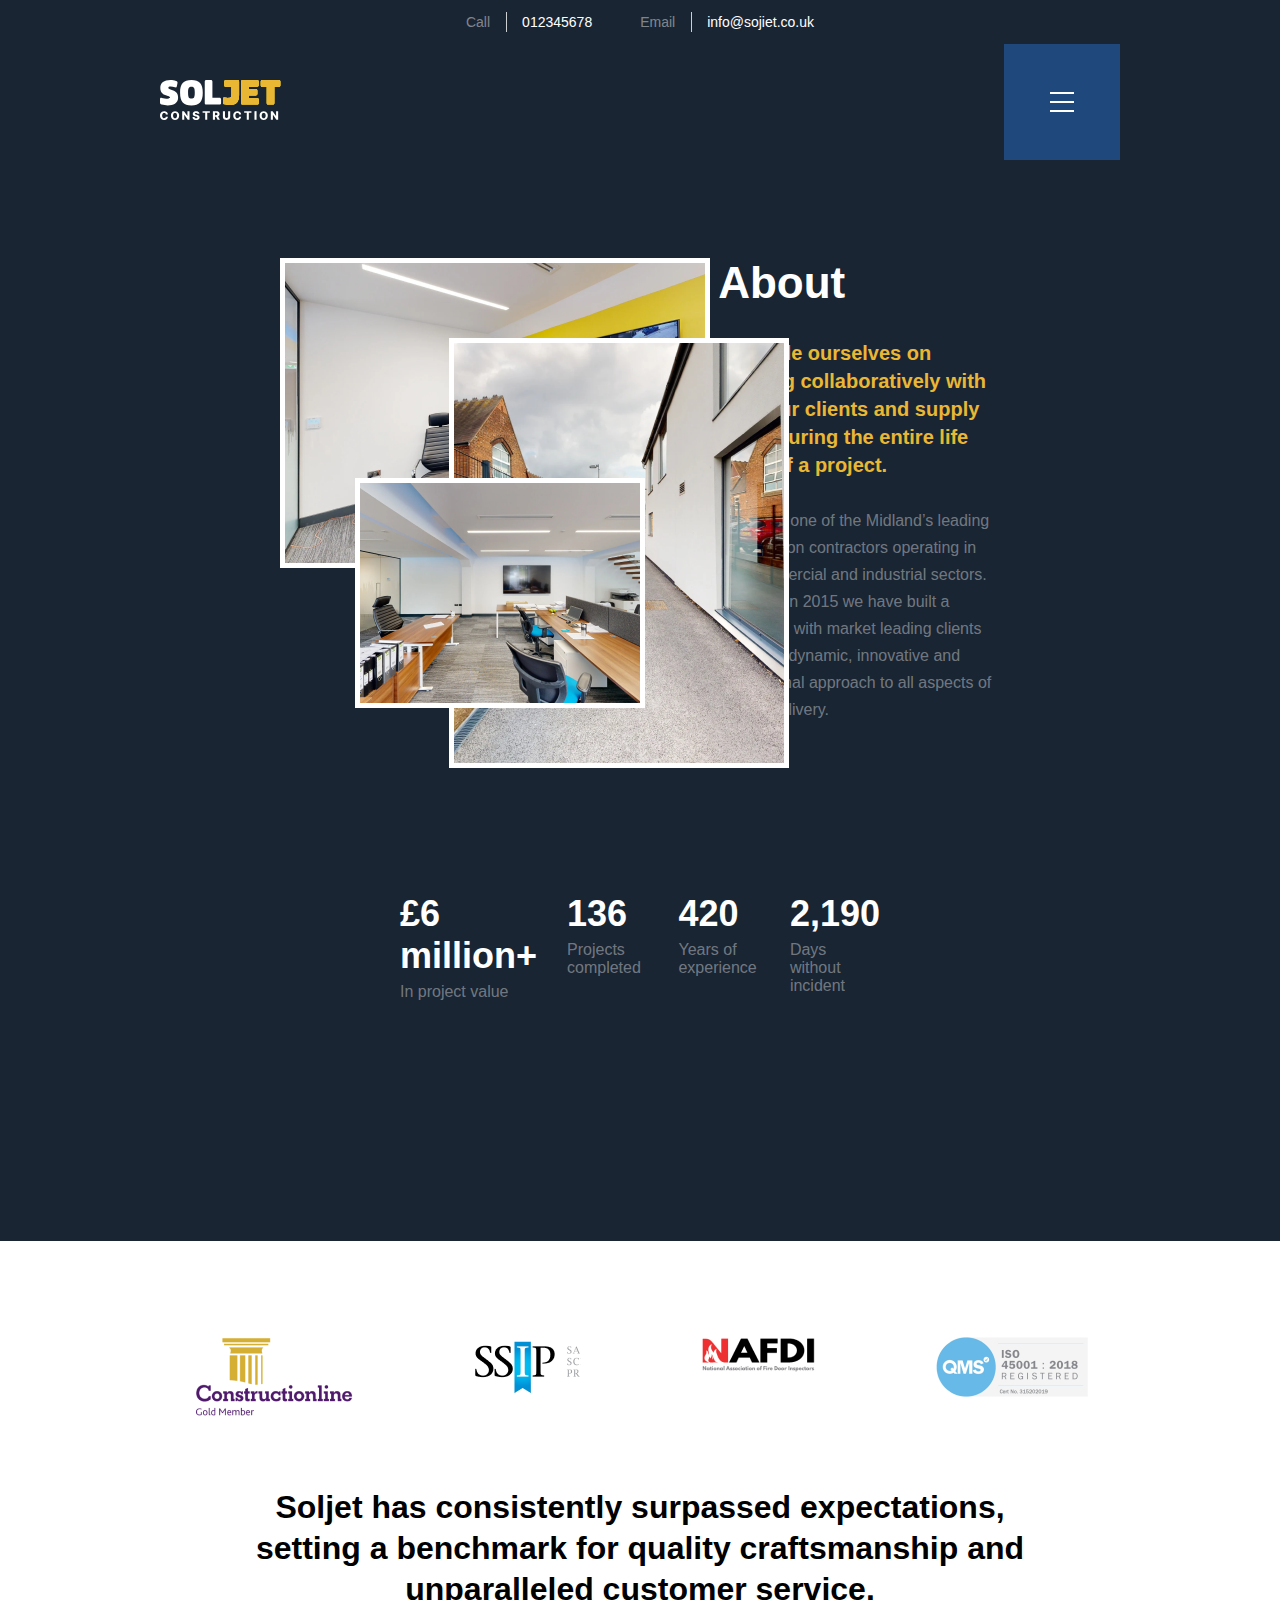
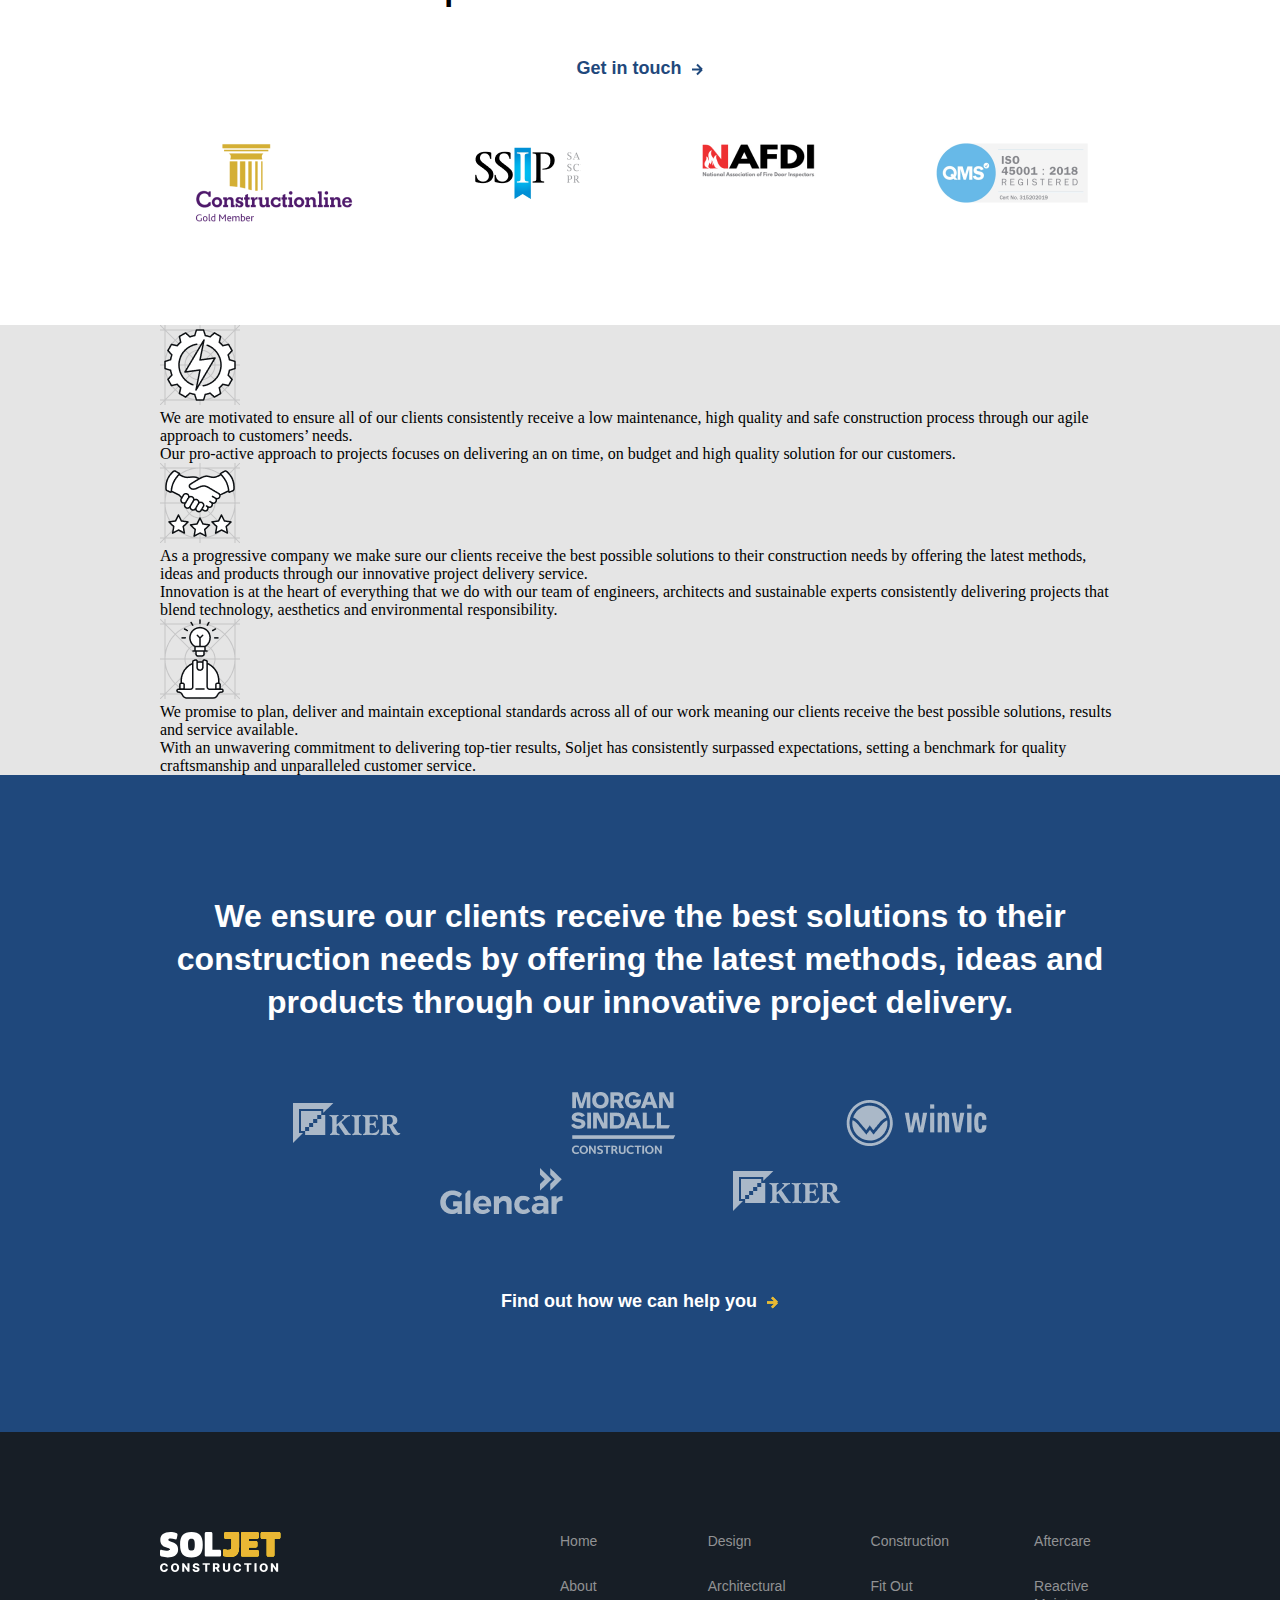
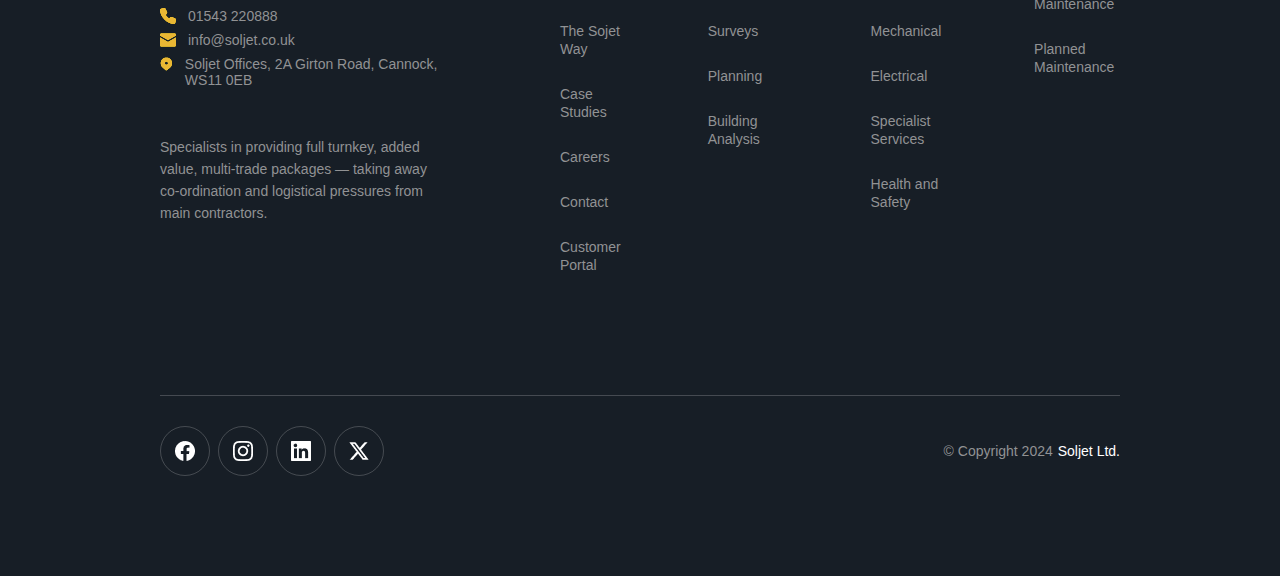
<file: about.html>
<!DOCTYPE html>
<html lang="en">
<head>
    <meta charset="UTF-8">
    <meta name="viewport" content="width=device-width, initial-scale=1.0">
    <title>Document</title>
    
    <link rel="stylesheet" href="./css/style.min.css">
</head>
<body>
    <section class="contacts-panel">
        <div class="container">
            <div class="contacts-panel__contacts">
                <div class="contacts-panel__contacts_block">
                    <div class="contacts-panel__contacts_block_label">Call</div>
                    
                    <a href="#" class="contacts-panel__contacts_block_tel">012345678</a>
                </div>
                <div class="contacts-panel__contacts_block">
                    <div class="contacts-panel__contacts_block_label">Email</div>
                    
                    <a href="#" class="contacts-panel__contacts_block_email">info@sojiet.co.uk</a>
                </div>
            </div>
        </div>
    </section>

    <section class="hero-about">
        <section class="top-menu" style="margin-bottom: 98px;">
            <div class="container">
                <div class="top-menu__nav">
                    <div class="top-menu__nav_contacts">
                        <div class="top-menu__nav_contacts_block">
                            <div class="top-menu__nav_contacts_block_label">Call</div>
                            
                            <a href="#" class="top-menu__nav_contacts_block_tel">01543 220888</a>
                        </div>
                        <div class="top-menu__nav_contacts_block">
                            <div class="top-menu__nav_contacts_block_label">Email</div>
                            
                            <a href="#" class="top-menu__nav_contacts_block_email">info@sojiet.co.uk</a>
                        </div>
                    </div>
                    <a href="#" class="top-menu__nav_logo">
                    <svg width="121" height="40" viewBox="0 0 121 40" fill="none" xmlns="http://www.w3.org/2000/svg">
                        <path d="M7.72666 25.4211C5.68622 25.4211 3.5789 25.12 1.63891 24.5847C0.468414 24.2503 0 23.6817 0 22.5445V19.2664C0 18.0957 0.468411 17.5271 1.90668 17.9619C3.37826 18.3967 5.98731 18.798 7.52603 18.798C9.49932 18.798 10.0346 18.3299 10.0346 17.5939C10.0346 16.8916 9.46601 16.4568 7.92729 15.955L5.81998 15.2527C1.83981 13.9146 0.301084 11.5065 0.301084 7.65978C0.301084 2.74279 4.11419 0 10.4026 0C12.6437 0 14.2826 0.40126 16.0219 0.970128C17.2929 1.37139 17.7277 2.00687 17.4602 3.31139L16.858 6.18794C16.6241 7.32512 16.0219 7.65978 14.918 7.32512C13.5466 6.89055 11.9413 6.62277 10.6701 6.62277C9.16493 6.62277 8.36213 6.99073 8.36213 7.79354C8.36213 8.59634 8.89742 8.9976 10.4695 9.5329L12.5768 10.2352C16.5905 11.5733 18.0957 13.8813 18.0957 17.6944C18.0957 23.2133 13.2455 25.4211 7.72666 25.4211Z" fill="white"/>
                        <path d="M31.424 25.4211C23.3965 25.4211 20.0851 21.7417 20.0851 12.7105C20.0851 3.67935 23.3965 0 31.424 0C39.4517 0 42.7631 3.67935 42.7631 12.7105C42.7631 21.7417 39.4517 25.4211 31.424 25.4211ZM31.424 18.5974C33.9997 18.5974 34.769 17.2596 34.769 12.7105C34.769 8.1615 33.9661 6.82341 31.424 6.82341C28.8821 6.82341 28.0793 8.1615 28.0793 12.7105C28.0793 17.2596 28.8485 18.5974 31.424 18.5974Z" fill="white"/>
                        <path d="M46.4251 24.6183C45.2543 24.6183 44.7526 24.1165 44.7526 22.9458V1.67248C44.7526 0.501721 45.2543 0 46.4251 0H50.7399C51.9107 0 52.4124 0.501721 52.4124 1.67248V17.7946H59.4031C60.5739 17.7946 61.0756 18.2963 61.0756 19.4671V22.9458C61.0756 24.1165 60.5739 24.6183 59.4031 24.6183H46.4251Z" fill="white"/>
                        <path d="M69.4536 25.0195C67.9821 25.0195 66.2763 24.7853 64.704 24.3507C63.4999 24.0497 63.0651 23.5479 63.0651 22.4105V18.7647C63.0651 17.5606 63.6672 17.2596 64.8713 17.5271C66.1423 17.7946 66.9786 17.9286 67.9821 17.9286C70.9591 17.9286 71.4272 17.4266 71.4272 14.1152V6.82341H65.9752C64.8044 6.82341 64.3027 6.32169 64.3027 5.1512V1.67248C64.3027 0.501721 64.8044 0 65.9752 0H77.4145C78.5853 0 79.087 0.501721 79.087 1.67248V15.0518C79.087 22.2434 76.4111 25.0195 69.4536 25.0195Z" fill="#EECF46"/>
                        <path d="M69.4536 25.0195C67.9821 25.0195 66.2763 24.7853 64.704 24.3507C63.4999 24.0497 63.0651 23.5479 63.0651 22.4105V18.7647C63.0651 17.5606 63.6672 17.2596 64.8713 17.5271C66.1423 17.7946 66.9786 17.9286 67.9821 17.9286C70.9591 17.9286 71.4272 17.4266 71.4272 14.1152V6.82341H65.9752C64.8044 6.82341 64.3027 6.32169 64.3027 5.1512V1.67248C64.3027 0.501721 64.8044 0 65.9752 0H77.4145C78.5853 0 79.087 0.501721 79.087 1.67248V15.0518C79.087 22.2434 76.4111 25.0195 69.4536 25.0195Z" fill="#FAD419"/>
                        <path d="M69.4536 25.0195C67.9821 25.0195 66.2763 24.7853 64.704 24.3507C63.4999 24.0497 63.0651 23.5479 63.0651 22.4105V18.7647C63.0651 17.5606 63.6672 17.2596 64.8713 17.5271C66.1423 17.7946 66.9786 17.9286 67.9821 17.9286C70.9591 17.9286 71.4272 17.4266 71.4272 14.1152V6.82341H65.9752C64.8044 6.82341 64.3027 6.32169 64.3027 5.1512V1.67248C64.3027 0.501721 64.8044 0 65.9752 0H77.4145C78.5853 0 79.087 0.501721 79.087 1.67248V15.0518C79.087 22.2434 76.4111 25.0195 69.4536 25.0195Z" fill="#EAB734"/>
                        <path d="M82.7489 24.6183C81.5785 24.6183 81.0765 24.1165 81.0765 22.9458V1.67248C81.0765 0.501721 81.5785 0 82.7489 0H97.0651C98.2359 0 98.7376 0.501721 98.7376 1.67248V5.01717C98.7376 6.18794 98.2359 6.68965 97.0651 6.68965H88.7363V9.09805H95.6937C96.8644 9.09805 97.3662 9.59977 97.3662 10.7705V13.8477C97.3662 15.0185 96.8644 15.5202 95.6937 15.5202H88.7363V17.9286H97.0651C98.2359 17.9286 98.7376 18.4303 98.7376 19.6008V22.9458C98.7376 24.1165 98.2359 24.6183 97.0651 24.6183H82.7489Z" fill="#EECF46"/>
                        <path d="M82.7489 24.6183C81.5785 24.6183 81.0765 24.1165 81.0765 22.9458V1.67248C81.0765 0.501721 81.5785 0 82.7489 0H97.0651C98.2359 0 98.7376 0.501721 98.7376 1.67248V5.01717C98.7376 6.18794 98.2359 6.68965 97.0651 6.68965H88.7363V9.09805H95.6937C96.8644 9.09805 97.3662 9.59977 97.3662 10.7705V13.8477C97.3662 15.0185 96.8644 15.5202 95.6937 15.5202H88.7363V17.9286H97.0651C98.2359 17.9286 98.7376 18.4303 98.7376 19.6008V22.9458C98.7376 24.1165 98.2359 24.6183 97.0651 24.6183H82.7489Z" fill="#FAD419"/>
                        <path d="M82.7489 24.6183C81.5785 24.6183 81.0765 24.1165 81.0765 22.9458V1.67248C81.0765 0.501721 81.5785 0 82.7489 0H97.0651C98.2359 0 98.7376 0.501721 98.7376 1.67248V5.01717C98.7376 6.18794 98.2359 6.68965 97.0651 6.68965H88.7363V9.09805H95.6937C96.8644 9.09805 97.3662 9.59977 97.3662 10.7705V13.8477C97.3662 15.0185 96.8644 15.5202 95.6937 15.5202H88.7363V17.9286H97.0651C98.2359 17.9286 98.7376 18.4303 98.7376 19.6008V22.9458C98.7376 24.1165 98.2359 24.6183 97.0651 24.6183H82.7489Z" fill="#EAB734"/>
                        <path d="M108.387 24.6183C107.216 24.6183 106.714 24.1165 106.714 22.9458V6.82341H102.4C101.229 6.82341 100.727 6.32169 100.727 5.1512V1.67248C100.727 0.501721 101.229 0 102.4 0H118.689C119.86 0 120.361 0.501721 120.361 1.67248V5.1512C120.361 6.32169 119.86 6.82341 118.689 6.82341H114.374V22.9458C114.374 24.1165 113.872 24.6183 112.702 24.6183H108.387Z" fill="#EECF46"/>
                        <path d="M108.387 24.6183C107.216 24.6183 106.714 24.1165 106.714 22.9458V6.82341H102.4C101.229 6.82341 100.727 6.32169 100.727 5.1512V1.67248C100.727 0.501721 101.229 0 102.4 0H118.689C119.86 0 120.361 0.501721 120.361 1.67248V5.1512C120.361 6.32169 119.86 6.82341 118.689 6.82341H114.374V22.9458C114.374 24.1165 113.872 24.6183 112.702 24.6183H108.387Z" fill="#FAD419"/>
                        <path d="M108.387 24.6183C107.216 24.6183 106.714 24.1165 106.714 22.9458V6.82341H102.4C101.229 6.82341 100.727 6.32169 100.727 5.1512V1.67248C100.727 0.501721 101.229 0 102.4 0H118.689C119.86 0 120.361 0.501721 120.361 1.67248V5.1512C120.361 6.32169 119.86 6.82341 118.689 6.82341H114.374V22.9458C114.374 24.1165 113.872 24.6183 112.702 24.6183H108.387Z" fill="#EAB734"/>
                        <path d="M7.9051 34.3972H5.8039C5.77579 34.1812 5.71839 33.9865 5.63141 33.8129C5.54472 33.6392 5.42963 33.4907 5.28703 33.3673C5.14413 33.2442 4.9746 33.1504 4.77845 33.0859C4.58495 33.0185 4.37075 32.985 4.13524 32.985C3.71778 32.985 3.35802 33.0871 3.05535 33.2919C2.75565 33.4963 2.52428 33.7919 2.36186 34.1785C2.20209 34.5652 2.12221 35.033 2.12221 35.5821C2.12221 36.1537 2.20356 36.6327 2.36599 37.0194C2.53138 37.4034 2.76245 37.6934 3.0595 37.8895C3.3592 38.0827 3.71364 38.1795 4.12282 38.1795C4.35241 38.1795 4.56128 38.1499 4.74886 38.091C4.93939 38.0321 5.10626 37.9469 5.24916 37.8348C5.39472 37.72 5.51396 37.5812 5.60627 37.4188C5.70153 37.2534 5.76751 37.067 5.8039 36.8596L7.9051 36.8724C7.86871 37.2534 7.75805 37.6289 7.57314 37.9987C7.39089 38.3685 7.1403 38.7061 6.82077 39.0114C6.50153 39.3141 6.11188 39.5549 5.65241 39.7342C5.1959 39.9135 4.67194 40.0032 4.08081 40.0032C3.3018 40.0032 2.60416 39.8324 1.98789 39.4904C1.37427 39.146 0.889649 38.6446 0.533728 37.986C0.178104 37.3277 0 36.5265 0 35.5821C0 34.6351 0.180764 33.8324 0.542306 33.1741C0.903552 32.5158 1.39261 32.0155 2.00889 31.6738C2.62517 31.3321 3.31601 31.1611 4.08081 31.1611C4.60182 31.1611 5.08377 31.2338 5.52638 31.3797C5.96898 31.5226 6.35863 31.7327 6.69473 32.0099C7.03083 32.2844 7.3042 32.622 7.51426 33.0229C7.72432 33.4235 7.8548 33.8815 7.9051 34.3972Z" fill="white"/>
                        <path d="M19.1528 35.5821C19.1528 36.5291 18.9705 37.3318 18.6063 37.9901C18.2421 38.6487 17.7489 39.1487 17.127 39.4904C16.5078 39.8324 15.8131 40.0032 15.0427 40.0032C14.2693 40.0032 13.5731 39.831 12.9539 39.4863C12.3347 39.1416 11.8429 38.6416 11.4787 37.986C11.1175 37.3277 10.9367 36.5265 10.9367 35.5821C10.9367 34.6351 11.1175 33.8324 11.4787 33.1741C11.8429 32.5158 12.3347 32.0155 12.9539 31.6738C13.5731 31.3321 14.2693 31.1611 15.0427 31.1611C15.8131 31.1611 16.5078 31.3321 17.127 31.6738C17.7489 32.0155 18.2421 32.5158 18.6063 33.1741C18.9705 33.8324 19.1528 34.6351 19.1528 35.5821ZM17.0261 35.5821C17.0261 35.0217 16.9462 34.5484 16.7868 34.1617C16.6297 33.775 16.4027 33.4824 16.1057 33.2833C15.8116 33.0845 15.4572 32.985 15.0427 32.985C14.6308 32.985 14.2764 33.0845 13.9793 33.2833C13.6823 33.4824 13.4539 33.775 13.2944 34.1617C13.1373 34.5484 13.0589 35.0217 13.0589 35.5821C13.0589 36.1425 13.1373 36.6161 13.2944 37.0025C13.4539 37.3892 13.6823 37.6821 13.9793 37.8809C14.2764 38.0798 14.6308 38.1795 15.0427 38.1795C15.4572 38.1795 15.8116 38.0798 16.1057 37.8809C16.4027 37.6821 16.6297 37.3892 16.7868 37.0025C16.9462 36.6161 17.0261 36.1425 17.0261 35.5821Z" fill="white"/>
                        <path d="M29.5093 31.1611V39.7679H27.7445L24.3193 34.8004H24.2646V39.7679H22.1844V31.1611H23.9746L27.3619 36.12H27.4332V31.1611H29.5093Z" fill="white"/>
                        <path d="M37.4409 33.859C37.4128 33.551 37.2883 33.3114 37.067 33.1404C36.8483 32.9667 36.5359 32.88 36.1297 32.88C35.8608 32.88 35.6368 32.9149 35.4572 32.985C35.2779 33.0552 35.1436 33.1516 35.0539 33.275C34.9643 33.3954 34.9181 33.5342 34.9152 33.691C34.9096 33.82 34.9347 33.9333 34.9909 34.0315C35.0498 34.1294 35.1338 34.2164 35.243 34.2919C35.3551 34.3649 35.4894 34.4291 35.6466 34.4854C35.8034 34.5413 35.98 34.5904 36.1758 34.6324L36.9155 34.8004C37.3415 34.8931 37.717 35.0161 38.0418 35.1703C38.3697 35.3244 38.6442 35.5079 38.8655 35.7209C39.0898 35.9339 39.2593 36.1789 39.3741 36.4564C39.4889 36.7336 39.5478 37.0445 39.5507 37.3892C39.5478 37.9327 39.4105 38.3993 39.1389 38.7886C38.867 39.1783 38.4762 39.4765 37.9664 39.6839C37.4593 39.8913 36.8469 39.9949 36.1297 39.9949C35.4096 39.9949 34.7821 39.8869 34.2471 39.6712C33.7119 39.4555 33.2959 39.1277 32.9989 38.6878C32.7019 38.2481 32.5492 37.6919 32.5409 37.0194H34.5326C34.5495 37.2969 34.6238 37.528 34.7554 37.7129C34.8871 37.8978 35.0679 38.0377 35.2977 38.133C35.5303 38.2283 35.7992 38.2759 36.1045 38.2759C36.3847 38.2759 36.6229 38.2384 36.8191 38.1626C37.0179 38.0869 37.1705 37.9818 37.277 37.8472C37.3836 37.7129 37.4383 37.5588 37.4409 37.3851C37.4383 37.2227 37.3877 37.0839 37.2898 36.9691C37.1915 36.8514 37.0404 36.7505 36.8359 36.6664C36.6341 36.5795 36.3764 36.4999 36.0625 36.4268L35.1631 36.2167C34.4178 36.0457 33.8309 35.77 33.4022 35.3889C32.9737 35.0049 32.7607 34.4868 32.7634 33.8339C32.7607 33.3016 32.9036 32.835 33.1921 32.4344C33.4809 32.0339 33.88 31.7214 34.39 31.4972C34.8998 31.2732 35.4812 31.1611 36.1338 31.1611C36.8007 31.1611 37.3794 31.2747 37.8696 31.5016C38.3628 31.7256 38.7451 32.041 39.017 32.4472C39.2886 32.8534 39.4274 33.3241 39.433 33.859H37.4409Z" fill="white"/>
                        <path d="M42.5824 32.8504V31.1611H49.857V32.8504H47.2472V39.7679H45.1963V32.8504H42.5824Z" fill="white"/>
                        <path d="M52.8886 39.7679V31.1611H56.444C57.0883 31.1611 57.6446 31.2773 58.1123 31.5099C58.583 31.7395 58.946 32.0702 59.2008 32.5016C59.4558 32.9303 59.5833 33.4389 59.5833 34.0271C59.5833 34.6238 59.4531 35.1309 59.1925 35.5484C58.9318 35.9632 58.562 36.2798 58.083 36.4984C57.604 36.7141 57.0366 36.8218 56.3809 36.8218H54.1327V35.183H55.9942C56.3082 35.183 56.57 35.1422 56.7804 35.0611C56.9931 34.9771 57.1543 34.8507 57.2635 34.6827C57.3727 34.512 57.4274 34.2933 57.4274 34.0271C57.4274 33.7611 57.3727 33.541 57.2635 33.3673C57.1543 33.191 56.9931 33.059 56.7804 32.9723C56.5673 32.8827 56.3052 32.8377 55.9942 32.8377H54.9688V39.7679H52.8886ZM57.7342 35.8342L59.8774 39.7679H57.6082L55.507 35.8342H57.7342Z" fill="white"/>
                        <path d="M68.1159 31.1611H70.1919V36.7126C70.1919 37.3543 70.0393 37.9132 69.7339 38.3895C69.4286 38.8629 69.0026 39.2301 68.4564 39.4904C67.91 39.7481 67.2753 39.8771 66.5525 39.8771C65.8212 39.8771 65.1824 39.7481 64.6362 39.4904C64.0898 39.2301 63.6652 38.8629 63.3629 38.3895C63.0602 37.9132 62.909 37.3543 62.909 36.7126V31.1611H64.9892V36.5318C64.9892 36.8289 65.0537 37.0937 65.1824 37.3262C65.3141 37.5588 65.4978 37.7407 65.733 37.8724C65.9682 38.0043 66.2416 38.07 66.5525 38.07C66.8635 38.07 67.1354 38.0043 67.3679 37.8724C67.6031 37.7407 67.7866 37.5588 67.9182 37.3262C68.0499 37.0937 68.1159 36.8289 68.1159 36.5318V31.1611Z" fill="white"/>
                        <path d="M81.1286 34.3972H79.0274C78.9993 34.1812 78.9419 33.9865 78.8553 33.8129C78.7683 33.6392 78.6535 33.4907 78.5106 33.3673C78.3677 33.2442 78.1981 33.1504 78.002 33.0859C77.8088 33.0185 77.5943 32.985 77.3591 32.985C76.9416 32.985 76.5816 33.0871 76.2789 33.2919C75.9792 33.4963 75.7481 33.7919 75.5854 34.1785C75.4259 34.5652 75.3461 35.033 75.3461 35.5821C75.3461 36.1537 75.4271 36.6327 75.5898 37.0194C75.7549 37.4034 75.9863 37.6934 76.283 37.8895C76.583 38.0827 76.9375 38.1795 77.3464 38.1795C77.5762 38.1795 77.7848 38.1499 77.9727 38.091C78.1632 38.0321 78.3298 37.9469 78.4727 37.8348C78.6183 37.72 78.7375 37.5812 78.8298 37.4188C78.9251 37.2534 78.9911 37.067 79.0274 36.8596L81.1286 36.8724C81.0922 37.2534 80.9816 37.6289 80.7967 37.9987C80.6147 38.3685 80.3639 38.7061 80.0443 39.0114C79.7251 39.3141 79.3357 39.5549 78.8763 39.7342C78.4195 39.9135 77.8955 40.0032 77.3044 40.0032C76.5254 40.0032 75.828 39.8324 75.2114 39.4904C74.5978 39.146 74.1132 38.6446 73.7573 37.986C73.4017 37.3277 73.2235 36.5265 73.2235 35.5821C73.2235 34.6351 73.4043 33.8324 73.7659 33.1741C74.1271 32.5158 74.6162 32.0155 75.2324 31.6738C75.849 31.3321 76.5396 31.1611 77.3044 31.1611C77.8254 31.1611 78.3073 31.2338 78.7499 31.3797C79.1928 31.5226 79.5822 31.7327 79.9183 32.0099C80.2547 32.2844 80.5278 32.622 80.7378 33.0229C80.9479 33.4235 81.0783 33.8815 81.1286 34.3972Z" fill="white"/>
                        <path d="M84.1603 32.8504V31.1611H91.4349V32.8504H88.8251V39.7679H86.7742V32.8504H84.1603Z" fill="white"/>
                        <path d="M96.5467 31.1611V39.7679H94.4665V31.1611H96.5467Z" fill="white"/>
                        <path d="M107.794 35.5821C107.794 36.5291 107.612 37.3318 107.248 37.9901C106.884 38.6487 106.39 39.1487 105.769 39.4904C105.149 39.8324 104.455 40.0032 103.684 40.0032C102.911 40.0032 102.215 39.831 101.595 39.4863C100.976 39.1416 100.485 38.6416 100.12 37.986C99.7591 37.3277 99.5783 36.5265 99.5783 35.5821C99.5783 34.6351 99.7591 33.8324 100.12 33.1741C100.485 32.5158 100.976 32.0155 101.595 31.6738C102.215 31.3321 102.911 31.1611 103.684 31.1611C104.455 31.1611 105.149 31.3321 105.769 31.6738C106.39 32.0155 106.884 32.5158 107.248 33.1741C107.612 33.8324 107.794 34.6351 107.794 35.5821ZM105.668 35.5821C105.668 35.0217 105.588 34.5484 105.428 34.1617C105.271 33.775 105.044 33.4824 104.747 33.2833C104.453 33.0845 104.099 32.985 103.684 32.985C103.272 32.985 102.918 33.0845 102.621 33.2833C102.324 33.4824 102.095 33.775 101.936 34.1617C101.779 34.5484 101.701 35.0217 101.701 35.5821C101.701 36.1425 101.779 36.6161 101.936 37.0025C102.095 37.3892 102.324 37.6821 102.621 37.8809C102.918 38.0798 103.272 38.1795 103.684 38.1795C104.099 38.1795 104.453 38.0798 104.747 37.8809C105.044 37.6821 105.271 37.3892 105.428 37.0025C105.588 36.6161 105.668 36.1425 105.668 35.5821Z" fill="white"/>
                        <path d="M118.151 31.1611V39.7679H116.386L112.961 34.8004H112.906V39.7679H110.826V31.1611H112.616L116.004 36.12H116.075V31.1611H118.151Z" fill="white"/>
                        </svg>
                    </a>
                    <div class="top-menu__nav-panel">
                        <span></span>
                        <span></span>
                        <span></span>
                    </div>
                </div>
            </div>
        </section>
        <div class="container">
            <div class="hero-about__wrapper">
                <div class="hero-about__header">
                    <div class="hero-about__header_images">
                        <img src="./img/hero-about/images/item1.png" alt="image 1" class="hero-about__images-item1">
                        <img src="./img/hero-about/images/item2.png" alt="image 2" class="hero-about__images-item2">
                        <img src="./img/hero-about/images/item3.png" alt="image 3" class="hero-about__images-item3">
                    </div>
                    <div class="hero-about__header_info">
                        <div class="hero-about__header_info_title">
                            About
                        </div>
                        <div class="hero-about__header_info_descr">
                            <span>
                                We pride ourselves on working collaboratively with both our clients and supply chain during the entire life cycle of a project.
                            </span>
                            <br>
                            <br>
                            Soljet are one of the Midland’s leading construction contractors operating in the commercial and industrial sectors. Founded in 2015 we have built a reputation with market leading clients using our dynamic, innovative and professional approach to all aspects of project delivery.
                        </div>
                    </div>
                </div>
                <div class="hero-about__stats">
                    <div class="hero-about__stats_item">
                        <div class="hero-about__stats_item_title">
                            £6 million+
                        </div>
                        <div class="hero-about__stats_item_comment">
                            In project value
                        </div>
                    </div>
                    <div class="hero-about__stats_item">
                        <div class="hero-about__stats_item_title">
                            136 
                        </div>
                        <div class="hero-about__stats_item_comment">
                            Projects completed
                        </div>
                    </div>
                    <div class="hero-about__stats_item">
                        <div class="hero-about__stats_item_title">
                            420
                        </div>
                        <div class="hero-about__stats_item_comment">
                            Years of experience
                        </div>
                    </div>
                    <div class="hero-about__stats_item">
                        <div class="hero-about__stats_item_title">
                            2,190
                        </div>
                        <div class="hero-about__stats_item_comment">
                            Days without incident
                        </div>
                    </div>
                </div>
            </div>
            
        </div>
    </section>

    <section class="accreditation-about">
        <div class="container">
            <div class="accreditation-about__wrapper">
                <div class="accreditation-about__list">
                    <div class="accreditation-about__list_block">
                        <img src="./img/accreditation/logo 1.png" alt="logo 1">
                    </div>
                    <div class="accreditation-about__list_block">
                        <img src="./img/accreditation/logo 2.png" alt="logo 2">
                    </div>
                    <div class="accreditation-about__list_block">
                        <img src="./img/accreditation/logo 3.png" alt="logo 3">
                    </div>
                    <div class="accreditation-about__list_block">
                        <img src="./img/accreditation/logo 4.png" alt="logo 4">
                    </div>
                </div>
                <div class="accreditation-about__info">
                    <div class="accreditation-about__info_title">
                        Soljet has consistently surpassed expectations, setting a benchmark for quality craftsmanship and unparalleled customer service.
                    </div>
                    <a href="#" class="accreditation-about__info_link">
                        Get in touch 
                        <svg width="12" height="14" viewBox="0 0 12 14" fill="none" xmlns="http://www.w3.org/2000/svg">
                            <path d="M5 2.5L10 7.5M10 7.5L5 12.5M10 7.5H0" stroke="#1F487C" stroke-width="2"/>
                            </svg>
                    </a>
                </div>
                <div class="accreditation-about__list">
                    <div class="accreditation-about__list_block">
                        <img src="./img/accreditation/logo 1.png" alt="logo 1">
                    </div>
                    <div class="accreditation-about__list_block">
                        <img src="./img/accreditation/logo 2.png" alt="logo 2">
                    </div>
                    <div class="accreditation-about__list_block">
                        <img src="./img/accreditation/logo 3.png" alt="logo 3">
                    </div>
                    <div class="accreditation-about__list_block">
                        <img src="./img/accreditation/logo 4.png" alt="logo 4">
                    </div>
                </div>
            </div>
        </div>
    </section>

    <section class="introduction-about">
        <div class="container">
            <div class="introduction-about__wrapper">
               <div class="introduction-about__block">
                    <div class="introduction-about__block_logo">
                        <img src="./icons/introduct/item1.png" alt="logotype 1">
                    </div>
                    <div class="introduction-about__block_text">
                        <div class="introduction-about__block_title">
                            We are motivated to ensure all of our clients consistently receive a low maintenance, high quality and safe construction process through our agile approach to customers’ needs. 
                        </div>
                        <div class="introduction-about__block_note">
                            Our pro-active approach to projects focuses on delivering an on time, on budget and high quality solution for our customers.
                        </div>
                    </div>
               </div>
               <div class="introduction-about__block">
                <div class="introduction-about__block_logo">
                    <img src="./icons/introduct/item2.png" alt="logotype 2">
                </div>
                <div class="introduction-about__block_text">
                    <div class="introduction-about__block_title">
                        As a progressive company we make sure our clients receive the best possible solutions to their construction needs by offering the latest methods, ideas and products through our innovative project delivery service.
                    </div>
                    <div class="introduction-about__block_note">
                        Innovation is at the heart of everything that we do with our team of engineers, architects and sustainable experts consistently delivering projects that blend technology, aesthetics and environmental responsibility.
                    </div>
                </div>
                </div>
                <div class="introduction-about__block">
                    <div class="introduction-about__block_logo">
                        <img src="./icons/introduct/item3.png" alt="logotype 3">
                    </div>
                    <div class="introduction-about__block_text">
                        <div class="introduction-about__block_title">
                            We promise to plan, deliver and maintain exceptional standards across all of our work meaning our clients receive the best possible solutions, results and service available.
                        </div>
                        <div class="introduction-about__block_note">
                            With an unwavering commitment to delivering top-tier results, Soljet has consistently surpassed expectations, setting a benchmark for quality craftsmanship and unparalleled customer service.
                        </div>
                    </div>
                </div>
            </div>
        </div>
    </section>
    <section class="clients-sect">
        <div class="container">
            <div class="clients-sect__wrapper">
                <div class="clients-sect__title">
                    We ensure our clients receive the best solutions to their construction needs by offering the latest methods, ideas and products through our innovative project delivery.
                </div>
                <div class="clients-sect__list">
                    <div class="clients-sect__list_block">
                        <img src="./img/clients-section/Logos 1.png" alt="item 1">
                    </div>
                    <div class="clients-sect__list_block">
                        <img src="./img/clients-section/Logos 2.png" alt="item 2">
                    </div>
                    <div class="clients-sect__list_block">
                        <img src="./img/clients-section/Logos 3.png" alt="item 3">
                    </div>
                    <div class="clients-sect__list_block">
                        <img src="./img/clients-section/Logos 4.png" alt="item 4">
                    </div>
                    <div class="clients-sect__list_block">
                        <img src="./img/clients-section/Logos 1.png" alt="item 5">
                    </div>
                </div>
                <div class="clients-sect__help-link">
                    <a href="#" >
                        Find out how we can help you
                        <svg width="12" height="14" viewBox="0 0 12 14" fill="none" xmlns="http://www.w3.org/2000/svg">
                        <path d="M5 2.5L10 7.5M10 7.5L5 12.5M10 7.5H0" stroke="#EECF46" stroke-width="2"/>
                        <path d="M5 2.5L10 7.5M10 7.5L5 12.5M10 7.5H0" stroke="#FAD419" stroke-width="2"/>
                        <path d="M5 2.5L10 7.5M10 7.5L5 12.5M10 7.5H0" stroke="#EAB734" stroke-width="2"/>
                        </svg>
                        
                    </a>
        
                </div>
            </div>
            
           
        </div>
    </section>
    <section class="footer-sect">
        <div class="container">
            <div class="footer-sect__main">
                <div class="footer-sect__main_info">
                    <a href="#" class="footer-sect__main_info_logo">
                        <svg width="121" height="40" viewBox="0 0 121 40" fill="none" xmlns="http://www.w3.org/2000/svg">
                            <path d="M7.72666 25.4211C5.68622 25.4211 3.5789 25.12 1.63891 24.5847C0.468414 24.2503 0 23.6817 0 22.5445V19.2664C0 18.0957 0.468411 17.5271 1.90668 17.9619C3.37826 18.3967 5.98731 18.798 7.52603 18.798C9.49932 18.798 10.0346 18.3299 10.0346 17.5939C10.0346 16.8916 9.46601 16.4568 7.92729 15.955L5.81998 15.2527C1.83981 13.9146 0.301084 11.5065 0.301084 7.65978C0.301084 2.74279 4.11419 0 10.4026 0C12.6437 0 14.2826 0.40126 16.0219 0.970128C17.2929 1.37139 17.7277 2.00687 17.4602 3.31139L16.858 6.18794C16.6241 7.32512 16.0219 7.65978 14.918 7.32512C13.5466 6.89055 11.9413 6.62277 10.6701 6.62277C9.16493 6.62277 8.36213 6.99073 8.36213 7.79354C8.36213 8.59634 8.89742 8.9976 10.4695 9.5329L12.5768 10.2352C16.5905 11.5733 18.0957 13.8813 18.0957 17.6944C18.0957 23.2133 13.2455 25.4211 7.72666 25.4211Z" fill="white"/>
                            <path d="M31.424 25.4211C23.3965 25.4211 20.0851 21.7417 20.0851 12.7105C20.0851 3.67935 23.3965 0 31.424 0C39.4517 0 42.7631 3.67935 42.7631 12.7105C42.7631 21.7417 39.4517 25.4211 31.424 25.4211ZM31.424 18.5974C33.9997 18.5974 34.769 17.2596 34.769 12.7105C34.769 8.1615 33.9661 6.82341 31.424 6.82341C28.8821 6.82341 28.0793 8.1615 28.0793 12.7105C28.0793 17.2596 28.8485 18.5974 31.424 18.5974Z" fill="white"/>
                            <path d="M46.4251 24.6183C45.2543 24.6183 44.7526 24.1165 44.7526 22.9458V1.67248C44.7526 0.501721 45.2543 0 46.4251 0H50.7399C51.9107 0 52.4124 0.501721 52.4124 1.67248V17.7946H59.4031C60.5739 17.7946 61.0756 18.2963 61.0756 19.4671V22.9458C61.0756 24.1165 60.5739 24.6183 59.4031 24.6183H46.4251Z" fill="white"/>
                            <path d="M69.4536 25.0195C67.9821 25.0195 66.2763 24.7853 64.704 24.3507C63.4999 24.0497 63.0651 23.5479 63.0651 22.4105V18.7647C63.0651 17.5606 63.6672 17.2596 64.8713 17.5271C66.1423 17.7946 66.9786 17.9286 67.9821 17.9286C70.9591 17.9286 71.4272 17.4266 71.4272 14.1152V6.82341H65.9752C64.8044 6.82341 64.3027 6.32169 64.3027 5.1512V1.67248C64.3027 0.501721 64.8044 0 65.9752 0H77.4145C78.5853 0 79.087 0.501721 79.087 1.67248V15.0518C79.087 22.2434 76.4111 25.0195 69.4536 25.0195Z" fill="#EECF46"/>
                            <path d="M69.4536 25.0195C67.9821 25.0195 66.2763 24.7853 64.704 24.3507C63.4999 24.0497 63.0651 23.5479 63.0651 22.4105V18.7647C63.0651 17.5606 63.6672 17.2596 64.8713 17.5271C66.1423 17.7946 66.9786 17.9286 67.9821 17.9286C70.9591 17.9286 71.4272 17.4266 71.4272 14.1152V6.82341H65.9752C64.8044 6.82341 64.3027 6.32169 64.3027 5.1512V1.67248C64.3027 0.501721 64.8044 0 65.9752 0H77.4145C78.5853 0 79.087 0.501721 79.087 1.67248V15.0518C79.087 22.2434 76.4111 25.0195 69.4536 25.0195Z" fill="#FAD419"/>
                            <path d="M69.4536 25.0195C67.9821 25.0195 66.2763 24.7853 64.704 24.3507C63.4999 24.0497 63.0651 23.5479 63.0651 22.4105V18.7647C63.0651 17.5606 63.6672 17.2596 64.8713 17.5271C66.1423 17.7946 66.9786 17.9286 67.9821 17.9286C70.9591 17.9286 71.4272 17.4266 71.4272 14.1152V6.82341H65.9752C64.8044 6.82341 64.3027 6.32169 64.3027 5.1512V1.67248C64.3027 0.501721 64.8044 0 65.9752 0H77.4145C78.5853 0 79.087 0.501721 79.087 1.67248V15.0518C79.087 22.2434 76.4111 25.0195 69.4536 25.0195Z" fill="#EAB734"/>
                            <path d="M82.7489 24.6183C81.5785 24.6183 81.0765 24.1165 81.0765 22.9458V1.67248C81.0765 0.501721 81.5785 0 82.7489 0H97.0651C98.2359 0 98.7376 0.501721 98.7376 1.67248V5.01717C98.7376 6.18794 98.2359 6.68965 97.0651 6.68965H88.7363V9.09805H95.6937C96.8644 9.09805 97.3662 9.59977 97.3662 10.7705V13.8477C97.3662 15.0185 96.8644 15.5202 95.6937 15.5202H88.7363V17.9286H97.0651C98.2359 17.9286 98.7376 18.4303 98.7376 19.6008V22.9458C98.7376 24.1165 98.2359 24.6183 97.0651 24.6183H82.7489Z" fill="#EECF46"/>
                            <path d="M82.7489 24.6183C81.5785 24.6183 81.0765 24.1165 81.0765 22.9458V1.67248C81.0765 0.501721 81.5785 0 82.7489 0H97.0651C98.2359 0 98.7376 0.501721 98.7376 1.67248V5.01717C98.7376 6.18794 98.2359 6.68965 97.0651 6.68965H88.7363V9.09805H95.6937C96.8644 9.09805 97.3662 9.59977 97.3662 10.7705V13.8477C97.3662 15.0185 96.8644 15.5202 95.6937 15.5202H88.7363V17.9286H97.0651C98.2359 17.9286 98.7376 18.4303 98.7376 19.6008V22.9458C98.7376 24.1165 98.2359 24.6183 97.0651 24.6183H82.7489Z" fill="#FAD419"/>
                            <path d="M82.7489 24.6183C81.5785 24.6183 81.0765 24.1165 81.0765 22.9458V1.67248C81.0765 0.501721 81.5785 0 82.7489 0H97.0651C98.2359 0 98.7376 0.501721 98.7376 1.67248V5.01717C98.7376 6.18794 98.2359 6.68965 97.0651 6.68965H88.7363V9.09805H95.6937C96.8644 9.09805 97.3662 9.59977 97.3662 10.7705V13.8477C97.3662 15.0185 96.8644 15.5202 95.6937 15.5202H88.7363V17.9286H97.0651C98.2359 17.9286 98.7376 18.4303 98.7376 19.6008V22.9458C98.7376 24.1165 98.2359 24.6183 97.0651 24.6183H82.7489Z" fill="#EAB734"/>
                            <path d="M108.387 24.6183C107.216 24.6183 106.714 24.1165 106.714 22.9458V6.82341H102.4C101.229 6.82341 100.727 6.32169 100.727 5.1512V1.67248C100.727 0.501721 101.229 0 102.4 0H118.689C119.86 0 120.361 0.501721 120.361 1.67248V5.1512C120.361 6.32169 119.86 6.82341 118.689 6.82341H114.374V22.9458C114.374 24.1165 113.872 24.6183 112.702 24.6183H108.387Z" fill="#EECF46"/>
                            <path d="M108.387 24.6183C107.216 24.6183 106.714 24.1165 106.714 22.9458V6.82341H102.4C101.229 6.82341 100.727 6.32169 100.727 5.1512V1.67248C100.727 0.501721 101.229 0 102.4 0H118.689C119.86 0 120.361 0.501721 120.361 1.67248V5.1512C120.361 6.32169 119.86 6.82341 118.689 6.82341H114.374V22.9458C114.374 24.1165 113.872 24.6183 112.702 24.6183H108.387Z" fill="#FAD419"/>
                            <path d="M108.387 24.6183C107.216 24.6183 106.714 24.1165 106.714 22.9458V6.82341H102.4C101.229 6.82341 100.727 6.32169 100.727 5.1512V1.67248C100.727 0.501721 101.229 0 102.4 0H118.689C119.86 0 120.361 0.501721 120.361 1.67248V5.1512C120.361 6.32169 119.86 6.82341 118.689 6.82341H114.374V22.9458C114.374 24.1165 113.872 24.6183 112.702 24.6183H108.387Z" fill="#EAB734"/>
                            <path d="M7.9051 34.3972H5.8039C5.77579 34.1812 5.71839 33.9865 5.63141 33.8129C5.54472 33.6392 5.42963 33.4907 5.28703 33.3673C5.14413 33.2442 4.9746 33.1504 4.77845 33.0859C4.58495 33.0185 4.37075 32.985 4.13524 32.985C3.71778 32.985 3.35802 33.0871 3.05535 33.2919C2.75565 33.4963 2.52428 33.7919 2.36186 34.1785C2.20209 34.5652 2.12221 35.033 2.12221 35.5821C2.12221 36.1537 2.20356 36.6327 2.36599 37.0194C2.53138 37.4034 2.76245 37.6934 3.0595 37.8895C3.3592 38.0827 3.71364 38.1795 4.12282 38.1795C4.35241 38.1795 4.56128 38.1499 4.74886 38.091C4.93939 38.0321 5.10626 37.9469 5.24916 37.8348C5.39472 37.72 5.51396 37.5812 5.60627 37.4188C5.70153 37.2534 5.76751 37.067 5.8039 36.8596L7.9051 36.8724C7.86871 37.2534 7.75805 37.6289 7.57314 37.9987C7.39089 38.3685 7.1403 38.7061 6.82077 39.0114C6.50153 39.3141 6.11188 39.5549 5.65241 39.7342C5.1959 39.9135 4.67194 40.0032 4.08081 40.0032C3.3018 40.0032 2.60416 39.8324 1.98789 39.4904C1.37427 39.146 0.889649 38.6446 0.533728 37.986C0.178104 37.3277 0 36.5265 0 35.5821C0 34.6351 0.180764 33.8324 0.542306 33.1741C0.903552 32.5158 1.39261 32.0155 2.00889 31.6738C2.62517 31.3321 3.31601 31.1611 4.08081 31.1611C4.60182 31.1611 5.08377 31.2338 5.52638 31.3797C5.96898 31.5226 6.35863 31.7327 6.69473 32.0099C7.03083 32.2844 7.3042 32.622 7.51426 33.0229C7.72432 33.4235 7.8548 33.8815 7.9051 34.3972Z" fill="white"/>
                            <path d="M19.1528 35.5821C19.1528 36.5291 18.9705 37.3318 18.6063 37.9901C18.2421 38.6487 17.7489 39.1487 17.127 39.4904C16.5078 39.8324 15.8131 40.0032 15.0427 40.0032C14.2693 40.0032 13.5731 39.831 12.9539 39.4863C12.3347 39.1416 11.8429 38.6416 11.4787 37.986C11.1175 37.3277 10.9367 36.5265 10.9367 35.5821C10.9367 34.6351 11.1175 33.8324 11.4787 33.1741C11.8429 32.5158 12.3347 32.0155 12.9539 31.6738C13.5731 31.3321 14.2693 31.1611 15.0427 31.1611C15.8131 31.1611 16.5078 31.3321 17.127 31.6738C17.7489 32.0155 18.2421 32.5158 18.6063 33.1741C18.9705 33.8324 19.1528 34.6351 19.1528 35.5821ZM17.0261 35.5821C17.0261 35.0217 16.9462 34.5484 16.7868 34.1617C16.6297 33.775 16.4027 33.4824 16.1057 33.2833C15.8116 33.0845 15.4572 32.985 15.0427 32.985C14.6308 32.985 14.2764 33.0845 13.9793 33.2833C13.6823 33.4824 13.4539 33.775 13.2944 34.1617C13.1373 34.5484 13.0589 35.0217 13.0589 35.5821C13.0589 36.1425 13.1373 36.6161 13.2944 37.0025C13.4539 37.3892 13.6823 37.6821 13.9793 37.8809C14.2764 38.0798 14.6308 38.1795 15.0427 38.1795C15.4572 38.1795 15.8116 38.0798 16.1057 37.8809C16.4027 37.6821 16.6297 37.3892 16.7868 37.0025C16.9462 36.6161 17.0261 36.1425 17.0261 35.5821Z" fill="white"/>
                            <path d="M29.5093 31.1611V39.7679H27.7445L24.3193 34.8004H24.2646V39.7679H22.1844V31.1611H23.9746L27.3619 36.12H27.4332V31.1611H29.5093Z" fill="white"/>
                            <path d="M37.4409 33.859C37.4128 33.551 37.2883 33.3114 37.067 33.1404C36.8483 32.9667 36.5359 32.88 36.1297 32.88C35.8608 32.88 35.6368 32.9149 35.4572 32.985C35.2779 33.0552 35.1436 33.1516 35.0539 33.275C34.9643 33.3954 34.9181 33.5342 34.9152 33.691C34.9096 33.82 34.9347 33.9333 34.9909 34.0315C35.0498 34.1294 35.1338 34.2164 35.243 34.2919C35.3551 34.3649 35.4894 34.4291 35.6466 34.4854C35.8034 34.5413 35.98 34.5904 36.1758 34.6324L36.9155 34.8004C37.3415 34.8931 37.717 35.0161 38.0418 35.1703C38.3697 35.3244 38.6442 35.5079 38.8655 35.7209C39.0898 35.9339 39.2593 36.1789 39.3741 36.4564C39.4889 36.7336 39.5478 37.0445 39.5507 37.3892C39.5478 37.9327 39.4105 38.3993 39.1389 38.7886C38.867 39.1783 38.4762 39.4765 37.9664 39.6839C37.4593 39.8913 36.8469 39.9949 36.1297 39.9949C35.4096 39.9949 34.7821 39.8869 34.2471 39.6712C33.7119 39.4555 33.2959 39.1277 32.9989 38.6878C32.7019 38.2481 32.5492 37.6919 32.5409 37.0194H34.5326C34.5495 37.2969 34.6238 37.528 34.7554 37.7129C34.8871 37.8978 35.0679 38.0377 35.2977 38.133C35.5303 38.2283 35.7992 38.2759 36.1045 38.2759C36.3847 38.2759 36.6229 38.2384 36.8191 38.1626C37.0179 38.0869 37.1705 37.9818 37.277 37.8472C37.3836 37.7129 37.4383 37.5588 37.4409 37.3851C37.4383 37.2227 37.3877 37.0839 37.2898 36.9691C37.1915 36.8514 37.0404 36.7505 36.8359 36.6664C36.6341 36.5795 36.3764 36.4999 36.0625 36.4268L35.1631 36.2167C34.4178 36.0457 33.8309 35.77 33.4022 35.3889C32.9737 35.0049 32.7607 34.4868 32.7634 33.8339C32.7607 33.3016 32.9036 32.835 33.1921 32.4344C33.4809 32.0339 33.88 31.7214 34.39 31.4972C34.8998 31.2732 35.4812 31.1611 36.1338 31.1611C36.8007 31.1611 37.3794 31.2747 37.8696 31.5016C38.3628 31.7256 38.7451 32.041 39.017 32.4472C39.2886 32.8534 39.4274 33.3241 39.433 33.859H37.4409Z" fill="white"/>
                            <path d="M42.5824 32.8504V31.1611H49.857V32.8504H47.2472V39.7679H45.1963V32.8504H42.5824Z" fill="white"/>
                            <path d="M52.8886 39.7679V31.1611H56.444C57.0883 31.1611 57.6446 31.2773 58.1123 31.5099C58.583 31.7395 58.946 32.0702 59.2008 32.5016C59.4558 32.9303 59.5833 33.4389 59.5833 34.0271C59.5833 34.6238 59.4531 35.1309 59.1925 35.5484C58.9318 35.9632 58.562 36.2798 58.083 36.4984C57.604 36.7141 57.0366 36.8218 56.3809 36.8218H54.1327V35.183H55.9942C56.3082 35.183 56.57 35.1422 56.7804 35.0611C56.9931 34.9771 57.1543 34.8507 57.2635 34.6827C57.3727 34.512 57.4274 34.2933 57.4274 34.0271C57.4274 33.7611 57.3727 33.541 57.2635 33.3673C57.1543 33.191 56.9931 33.059 56.7804 32.9723C56.5673 32.8827 56.3052 32.8377 55.9942 32.8377H54.9688V39.7679H52.8886ZM57.7342 35.8342L59.8774 39.7679H57.6082L55.507 35.8342H57.7342Z" fill="white"/>
                            <path d="M68.1159 31.1611H70.1919V36.7126C70.1919 37.3543 70.0393 37.9132 69.7339 38.3895C69.4286 38.8629 69.0026 39.2301 68.4564 39.4904C67.91 39.7481 67.2753 39.8771 66.5525 39.8771C65.8212 39.8771 65.1824 39.7481 64.6362 39.4904C64.0898 39.2301 63.6652 38.8629 63.3629 38.3895C63.0602 37.9132 62.909 37.3543 62.909 36.7126V31.1611H64.9892V36.5318C64.9892 36.8289 65.0537 37.0937 65.1824 37.3262C65.3141 37.5588 65.4978 37.7407 65.733 37.8724C65.9682 38.0043 66.2416 38.07 66.5525 38.07C66.8635 38.07 67.1354 38.0043 67.3679 37.8724C67.6031 37.7407 67.7866 37.5588 67.9182 37.3262C68.0499 37.0937 68.1159 36.8289 68.1159 36.5318V31.1611Z" fill="white"/>
                            <path d="M81.1286 34.3972H79.0274C78.9993 34.1812 78.9419 33.9865 78.8553 33.8129C78.7683 33.6392 78.6535 33.4907 78.5106 33.3673C78.3677 33.2442 78.1981 33.1504 78.002 33.0859C77.8088 33.0185 77.5943 32.985 77.3591 32.985C76.9416 32.985 76.5816 33.0871 76.2789 33.2919C75.9792 33.4963 75.7481 33.7919 75.5854 34.1785C75.4259 34.5652 75.3461 35.033 75.3461 35.5821C75.3461 36.1537 75.4271 36.6327 75.5898 37.0194C75.7549 37.4034 75.9863 37.6934 76.283 37.8895C76.583 38.0827 76.9375 38.1795 77.3464 38.1795C77.5762 38.1795 77.7848 38.1499 77.9727 38.091C78.1632 38.0321 78.3298 37.9469 78.4727 37.8348C78.6183 37.72 78.7375 37.5812 78.8298 37.4188C78.9251 37.2534 78.9911 37.067 79.0274 36.8596L81.1286 36.8724C81.0922 37.2534 80.9816 37.6289 80.7967 37.9987C80.6147 38.3685 80.3639 38.7061 80.0443 39.0114C79.7251 39.3141 79.3357 39.5549 78.8763 39.7342C78.4195 39.9135 77.8955 40.0032 77.3044 40.0032C76.5254 40.0032 75.828 39.8324 75.2114 39.4904C74.5978 39.146 74.1132 38.6446 73.7573 37.986C73.4017 37.3277 73.2235 36.5265 73.2235 35.5821C73.2235 34.6351 73.4043 33.8324 73.7659 33.1741C74.1271 32.5158 74.6162 32.0155 75.2324 31.6738C75.849 31.3321 76.5396 31.1611 77.3044 31.1611C77.8254 31.1611 78.3073 31.2338 78.7499 31.3797C79.1928 31.5226 79.5822 31.7327 79.9183 32.0099C80.2547 32.2844 80.5278 32.622 80.7378 33.0229C80.9479 33.4235 81.0783 33.8815 81.1286 34.3972Z" fill="white"/>
                            <path d="M84.1603 32.8504V31.1611H91.4349V32.8504H88.8251V39.7679H86.7742V32.8504H84.1603Z" fill="white"/>
                            <path d="M96.5467 31.1611V39.7679H94.4665V31.1611H96.5467Z" fill="white"/>
                            <path d="M107.794 35.5821C107.794 36.5291 107.612 37.3318 107.248 37.9901C106.884 38.6487 106.39 39.1487 105.769 39.4904C105.149 39.8324 104.455 40.0032 103.684 40.0032C102.911 40.0032 102.215 39.831 101.595 39.4863C100.976 39.1416 100.485 38.6416 100.12 37.986C99.7591 37.3277 99.5783 36.5265 99.5783 35.5821C99.5783 34.6351 99.7591 33.8324 100.12 33.1741C100.485 32.5158 100.976 32.0155 101.595 31.6738C102.215 31.3321 102.911 31.1611 103.684 31.1611C104.455 31.1611 105.149 31.3321 105.769 31.6738C106.39 32.0155 106.884 32.5158 107.248 33.1741C107.612 33.8324 107.794 34.6351 107.794 35.5821ZM105.668 35.5821C105.668 35.0217 105.588 34.5484 105.428 34.1617C105.271 33.775 105.044 33.4824 104.747 33.2833C104.453 33.0845 104.099 32.985 103.684 32.985C103.272 32.985 102.918 33.0845 102.621 33.2833C102.324 33.4824 102.095 33.775 101.936 34.1617C101.779 34.5484 101.701 35.0217 101.701 35.5821C101.701 36.1425 101.779 36.6161 101.936 37.0025C102.095 37.3892 102.324 37.6821 102.621 37.8809C102.918 38.0798 103.272 38.1795 103.684 38.1795C104.099 38.1795 104.453 38.0798 104.747 37.8809C105.044 37.6821 105.271 37.3892 105.428 37.0025C105.588 36.6161 105.668 36.1425 105.668 35.5821Z" fill="white"/>
                            <path d="M118.151 31.1611V39.7679H116.386L112.961 34.8004H112.906V39.7679H110.826V31.1611H112.616L116.004 36.12H116.075V31.1611H118.151Z" fill="white"/>
                            </svg>
                    </a>
                    <div class="footer-sect__main_info_links">
                        <a href="#" class="footer-sect__main_info_tel">
                            <svg width="16" height="16" viewBox="0 0 16 16" fill="none" xmlns="http://www.w3.org/2000/svg">
                                <g clip-path="url(#clip0_4815_3284)">
                                <g clip-path="url(#clip1_4815_3284)">
                                <path d="M15.086 10.4028L11.949 9.01076C11.6387 8.87349 11.2918 8.8424 10.962 8.92231C10.6322 9.00222 10.338 9.18867 10.125 9.45276L9.178 10.6378C7.64334 9.66145 6.34171 8.36016 5.365 6.82576L6.549 5.87976C6.81401 5.66696 7.00124 5.37252 7.08155 5.04227C7.16185 4.71202 7.13072 4.36448 6.993 4.05376L5.6 0.916761C5.45202 0.583568 5.19055 0.313729 4.86219 0.155317C4.53383 -0.00309585 4.15989 -0.0397937 3.807 0.0517608L1.155 0.740761C0.789125 0.836339 0.47101 1.06278 0.26091 1.3772C0.0508091 1.69161 -0.0366857 2.07216 0.0149985 2.44676C0.506114 5.86397 2.09095 9.03016 4.5322 11.4712C6.97345 13.9123 10.1398 15.4969 13.557 15.9878C13.6272 15.9977 13.6981 16.0027 13.769 16.0028C14.1104 16.0026 14.4422 15.8892 14.7123 15.6804C14.9824 15.4716 15.1758 15.1791 15.262 14.8488L15.95 12.1958C16.0429 11.843 16.0069 11.4686 15.8485 11.14C15.6902 10.8113 15.4198 10.5499 15.086 10.4028Z" fill="#EECF46"/>
                                <path d="M15.086 10.4028L11.949 9.01076C11.6387 8.87349 11.2918 8.8424 10.962 8.92231C10.6322 9.00222 10.338 9.18867 10.125 9.45276L9.178 10.6378C7.64334 9.66145 6.34171 8.36016 5.365 6.82576L6.549 5.87976C6.81401 5.66696 7.00124 5.37252 7.08155 5.04227C7.16185 4.71202 7.13072 4.36448 6.993 4.05376L5.6 0.916761C5.45202 0.583568 5.19055 0.313729 4.86219 0.155317C4.53383 -0.00309585 4.15989 -0.0397937 3.807 0.0517608L1.155 0.740761C0.789125 0.836339 0.47101 1.06278 0.26091 1.3772C0.0508091 1.69161 -0.0366857 2.07216 0.0149985 2.44676C0.506114 5.86397 2.09095 9.03016 4.5322 11.4712C6.97345 13.9123 10.1398 15.4969 13.557 15.9878C13.6272 15.9977 13.6981 16.0027 13.769 16.0028C14.1104 16.0026 14.4422 15.8892 14.7123 15.6804C14.9824 15.4716 15.1758 15.1791 15.262 14.8488L15.95 12.1958C16.0429 11.843 16.0069 11.4686 15.8485 11.14C15.6902 10.8113 15.4198 10.5499 15.086 10.4028Z" fill="#FAD419"/>
                                <path d="M15.086 10.4028L11.949 9.01076C11.6387 8.87349 11.2918 8.8424 10.962 8.92231C10.6322 9.00222 10.338 9.18867 10.125 9.45276L9.178 10.6378C7.64334 9.66145 6.34171 8.36016 5.365 6.82576L6.549 5.87976C6.81401 5.66696 7.00124 5.37252 7.08155 5.04227C7.16185 4.71202 7.13072 4.36448 6.993 4.05376L5.6 0.916761C5.45202 0.583568 5.19055 0.313729 4.86219 0.155317C4.53383 -0.00309585 4.15989 -0.0397937 3.807 0.0517608L1.155 0.740761C0.789125 0.836339 0.47101 1.06278 0.26091 1.3772C0.0508091 1.69161 -0.0366857 2.07216 0.0149985 2.44676C0.506114 5.86397 2.09095 9.03016 4.5322 11.4712C6.97345 13.9123 10.1398 15.4969 13.557 15.9878C13.6272 15.9977 13.6981 16.0027 13.769 16.0028C14.1104 16.0026 14.4422 15.8892 14.7123 15.6804C14.9824 15.4716 15.1758 15.1791 15.262 14.8488L15.95 12.1958C16.0429 11.843 16.0069 11.4686 15.8485 11.14C15.6902 10.8113 15.4198 10.5499 15.086 10.4028Z" fill="#EAB734"/>
                                </g>
                                </g>
                                <defs>
                                <clipPath id="clip0_4815_3284">
                                <rect width="16" height="16" fill="white" transform="translate(0 0.00292969)"/>
                                </clipPath>
                                <clipPath id="clip1_4815_3284">
                                <rect width="16" height="16" fill="white" transform="translate(0 0.00292969)"/>
                                </clipPath>
                                </defs>
                                </svg>
                                01543 220888
                            
                        </a>
                        <a href="#" class="footer-sect__main_info_email">
                            <svg width="16" height="16" viewBox="0 0 16 16" fill="none" xmlns="http://www.w3.org/2000/svg">
                                <g clip-path="url(#clip0_4815_3294)">
                                <path d="M0 3.49072V3.00293C0 2.1745 0.671573 1.50293 1.5 1.50293H14.5C15.3284 1.50293 16 2.1745 16 3.00293V3.49072L8 7.89072L0 3.49072Z" fill="#EECF46"/>
                                <path d="M0 3.49072V3.00293C0 2.1745 0.671573 1.50293 1.5 1.50293H14.5C15.3284 1.50293 16 2.1745 16 3.00293V3.49072L8 7.89072L0 3.49072Z" fill="#FAD419"/>
                                <path d="M0 3.49072V3.00293C0 2.1745 0.671573 1.50293 1.5 1.50293H14.5C15.3284 1.50293 16 2.1745 16 3.00293V3.49072L8 7.89072L0 3.49072Z" fill="#EAB734"/>
                                <path d="M0 13.0029V5.49072L8 9.89072L16 5.49072V13.0029C16 13.8313 15.3284 14.5029 14.5 14.5029H1.5C0.671573 14.5029 0 13.8313 0 13.0029Z" fill="#EECF46"/>
                                <path d="M0 13.0029V5.49072L8 9.89072L16 5.49072V13.0029C16 13.8313 15.3284 14.5029 14.5 14.5029H1.5C0.671573 14.5029 0 13.8313 0 13.0029Z" fill="#FAD419"/>
                                <path d="M0 13.0029V5.49072L8 9.89072L16 5.49072V13.0029C16 13.8313 15.3284 14.5029 14.5 14.5029H1.5C0.671573 14.5029 0 13.8313 0 13.0029Z" fill="#EAB734"/>
                                </g>
                                <defs>
                                <clipPath id="clip0_4815_3294">
                                <rect width="16" height="16" fill="white" transform="translate(0 0.00292969)"/>
                                </clipPath>
                                </defs>
                                </svg>
                                info@soljet.co.uk
                        </a>
                        <a href="#" class="footer-sect__main_info_address">
                            <svg width="16" height="16" viewBox="0 0 16 16" fill="none" xmlns="http://www.w3.org/2000/svg">
                                <g clip-path="url(#clip0_4815_3313)">
                                <g clip-path="url(#clip1_4815_3313)">
                                <path d="M8 0.00292969C4.1 0.00292969 1 3.10293 1 7.00293C1 8.90293 1.7 10.7029 3.1 12.0029C3.2 12.1029 7.2 15.7029 7.3 15.8029C7.7 16.1029 8.3 16.1029 8.6 15.8029C8.7 15.7029 12.8 12.1029 12.8 12.0029C14.2 10.7029 14.9 8.90293 14.9 7.00293C15 3.10293 11.9 0.00292969 8 0.00292969ZM8 9.00293C6.9 9.00293 6 8.10293 6 7.00293C6 5.90293 6.9 5.00293 8 5.00293C9.1 5.00293 10 5.90293 10 7.00293C10 8.10293 9.1 9.00293 8 9.00293Z" fill="#EECF46"/>
                                <path d="M8 0.00292969C4.1 0.00292969 1 3.10293 1 7.00293C1 8.90293 1.7 10.7029 3.1 12.0029C3.2 12.1029 7.2 15.7029 7.3 15.8029C7.7 16.1029 8.3 16.1029 8.6 15.8029C8.7 15.7029 12.8 12.1029 12.8 12.0029C14.2 10.7029 14.9 8.90293 14.9 7.00293C15 3.10293 11.9 0.00292969 8 0.00292969ZM8 9.00293C6.9 9.00293 6 8.10293 6 7.00293C6 5.90293 6.9 5.00293 8 5.00293C9.1 5.00293 10 5.90293 10 7.00293C10 8.10293 9.1 9.00293 8 9.00293Z" fill="#FAD419"/>
                                <path d="M8 0.00292969C4.1 0.00292969 1 3.10293 1 7.00293C1 8.90293 1.7 10.7029 3.1 12.0029C3.2 12.1029 7.2 15.7029 7.3 15.8029C7.7 16.1029 8.3 16.1029 8.6 15.8029C8.7 15.7029 12.8 12.1029 12.8 12.0029C14.2 10.7029 14.9 8.90293 14.9 7.00293C15 3.10293 11.9 0.00292969 8 0.00292969ZM8 9.00293C6.9 9.00293 6 8.10293 6 7.00293C6 5.90293 6.9 5.00293 8 5.00293C9.1 5.00293 10 5.90293 10 7.00293C10 8.10293 9.1 9.00293 8 9.00293Z" fill="#EAB734"/>
                                </g>
                                </g>
                                <defs>
                                <clipPath id="clip0_4815_3313">
                                <rect width="16" height="16" fill="white" transform="translate(0 0.00292969)"/>
                                </clipPath>
                                <clipPath id="clip1_4815_3313">
                                <rect width="16" height="16" fill="white" transform="translate(0 0.00292969)"/>
                                </clipPath>
                                </defs>
                                </svg>
                                Soljet Offices, 2A Girton Road, Cannock, WS11 0EB
                        </a>
                    </div>
                    
                    <div class="footer-sect__main_info_text">
                        Specialists in providing full turnkey, added value, multi-trade packages — taking away co-ordination and logistical pressures from main contractors.
                    </div>
                </div>
                <div class="footer-sect__main_links">
                    <ul class="footer-sect__main_links_list">
                        <li><a href="#">Home</a></li>
                        <li><a href="#">About</a></li>
                        <li><a href="#">The Sojet Way</a></li>
                        <li><a href="#">Case Studies</a></li>
                        <li><a href="#">Careers</a></li>
                        <li><a href="#">Contact</a></li>
                        <li><a href="#">Customer Portal</a></li>
                    </ul>
                    <ul class="footer-sect__main_links_list">
                        <li><a href="#">Design</a></li>
                        <li><a href="#">Architectural</a></li>
                        <li><a href="#">Surveys</a></li>
                        <li><a href="#">Planning</a></li>
                        <li><a href="#">Building Analysis</a></li>
                    </ul>
                    <ul class="footer-sect__main_links_list">
                        <li><a href="#">Construction</a></li>
                        <li><a href="#">Fit Out</a></li>
                        <li><a href="#">Mechanical</a></li>
                        <li><a href="#">Electrical</a></li>
                        <li><a href="#">Specialist Services</a></li>
                        <li><a href="#">Health and Safety</a></li>
                    </ul>
                    <ul class="footer-sect__main_links_list">
                        <li><a href="#">Aftercare</a></li>
                        <li><a href="#">Reactive Maintenance</a></li>
                        <li><a href="#">Planned Maintenance</a></li>
                    </ul>
                </div>
            </div>
            <div class="footer-sect__bottom">
                <div class="footer-sect__bottom_socials">
                    <a href="#" class="footer-sect__bottom_socials_item">
                        <img src="./icons/socials/facebook.png" alt="facebook">
                    </a>
                    <a href="#" class="footer-sect__bottom_socials_item">
                        <img src="./icons/socials/instagram.png" alt="instagram">
                    </a>
                    <a href="#" class="footer-sect__bottom_socials_item">
                        <img src="./icons/socials/linkedin.png" alt="linkedin">
                    </a>
                    <a href="#" class="footer-sect__bottom_socials_item">
                        <img src="./icons/socials/twitter.png" alt="twitter">
                    </a>
                </div>
                <div class="footer-sect__bottom_copyright">
                    © Copyright 2024
                    <span>
                        Soljet Ltd.
                    </span>
                </div>
            </div>
        </div>
    </section>


    <section class="nav-menu">
        <div class="container">
            <div class="nav-menu__wrapper">
                
                <div class="nav-menu__descr">
                    <div class="nav-menu__descr_logo">
                        
                        <svg width="121" height="40" viewBox="0 0 121 40" fill="none" xmlns="http://www.w3.org/2000/svg">
                            <path d="M7.72666 25.4211C5.68622 25.4211 3.5789 25.12 1.63891 24.5847C0.468414 24.2503 0 23.6817 0 22.5445V19.2664C0 18.0957 0.468411 17.5271 1.90668 17.9619C3.37826 18.3967 5.98731 18.798 7.52603 18.798C9.49932 18.798 10.0346 18.3299 10.0346 17.5939C10.0346 16.8916 9.46601 16.4568 7.92729 15.955L5.81998 15.2527C1.83981 13.9146 0.301084 11.5065 0.301084 7.65978C0.301084 2.74279 4.11419 0 10.4026 0C12.6437 0 14.2826 0.40126 16.0219 0.970128C17.2929 1.37139 17.7277 2.00687 17.4602 3.31139L16.858 6.18794C16.6241 7.32512 16.0219 7.65978 14.918 7.32512C13.5466 6.89055 11.9413 6.62277 10.6701 6.62277C9.16493 6.62277 8.36213 6.99073 8.36213 7.79354C8.36213 8.59634 8.89742 8.9976 10.4695 9.5329L12.5768 10.2352C16.5905 11.5733 18.0957 13.8813 18.0957 17.6944C18.0957 23.2133 13.2455 25.4211 7.72666 25.4211Z" fill="white"/>
                            <path d="M31.424 25.4211C23.3965 25.4211 20.0851 21.7417 20.0851 12.7105C20.0851 3.67935 23.3965 0 31.424 0C39.4517 0 42.7631 3.67935 42.7631 12.7105C42.7631 21.7417 39.4517 25.4211 31.424 25.4211ZM31.424 18.5974C33.9997 18.5974 34.769 17.2596 34.769 12.7105C34.769 8.1615 33.9661 6.82341 31.424 6.82341C28.8821 6.82341 28.0793 8.1615 28.0793 12.7105C28.0793 17.2596 28.8485 18.5974 31.424 18.5974Z" fill="white"/>
                            <path d="M46.4251 24.6183C45.2543 24.6183 44.7526 24.1165 44.7526 22.9458V1.67248C44.7526 0.501721 45.2543 0 46.4251 0H50.7399C51.9107 0 52.4124 0.501721 52.4124 1.67248V17.7946H59.4031C60.5739 17.7946 61.0756 18.2963 61.0756 19.4671V22.9458C61.0756 24.1165 60.5739 24.6183 59.4031 24.6183H46.4251Z" fill="white"/>
                            <path d="M69.4536 25.0195C67.9821 25.0195 66.2763 24.7853 64.704 24.3507C63.4999 24.0497 63.0651 23.5479 63.0651 22.4105V18.7647C63.0651 17.5606 63.6672 17.2596 64.8713 17.5271C66.1423 17.7946 66.9786 17.9286 67.9821 17.9286C70.9591 17.9286 71.4272 17.4266 71.4272 14.1152V6.82341H65.9752C64.8044 6.82341 64.3027 6.32169 64.3027 5.1512V1.67248C64.3027 0.501721 64.8044 0 65.9752 0H77.4145C78.5853 0 79.087 0.501721 79.087 1.67248V15.0518C79.087 22.2434 76.4111 25.0195 69.4536 25.0195Z" fill="#EECF46"/>
                            <path d="M69.4536 25.0195C67.9821 25.0195 66.2763 24.7853 64.704 24.3507C63.4999 24.0497 63.0651 23.5479 63.0651 22.4105V18.7647C63.0651 17.5606 63.6672 17.2596 64.8713 17.5271C66.1423 17.7946 66.9786 17.9286 67.9821 17.9286C70.9591 17.9286 71.4272 17.4266 71.4272 14.1152V6.82341H65.9752C64.8044 6.82341 64.3027 6.32169 64.3027 5.1512V1.67248C64.3027 0.501721 64.8044 0 65.9752 0H77.4145C78.5853 0 79.087 0.501721 79.087 1.67248V15.0518C79.087 22.2434 76.4111 25.0195 69.4536 25.0195Z" fill="#FAD419"/>
                            <path d="M69.4536 25.0195C67.9821 25.0195 66.2763 24.7853 64.704 24.3507C63.4999 24.0497 63.0651 23.5479 63.0651 22.4105V18.7647C63.0651 17.5606 63.6672 17.2596 64.8713 17.5271C66.1423 17.7946 66.9786 17.9286 67.9821 17.9286C70.9591 17.9286 71.4272 17.4266 71.4272 14.1152V6.82341H65.9752C64.8044 6.82341 64.3027 6.32169 64.3027 5.1512V1.67248C64.3027 0.501721 64.8044 0 65.9752 0H77.4145C78.5853 0 79.087 0.501721 79.087 1.67248V15.0518C79.087 22.2434 76.4111 25.0195 69.4536 25.0195Z" fill="#EAB734"/>
                            <path d="M82.7489 24.6183C81.5785 24.6183 81.0765 24.1165 81.0765 22.9458V1.67248C81.0765 0.501721 81.5785 0 82.7489 0H97.0651C98.2359 0 98.7376 0.501721 98.7376 1.67248V5.01717C98.7376 6.18794 98.2359 6.68965 97.0651 6.68965H88.7363V9.09805H95.6937C96.8644 9.09805 97.3662 9.59977 97.3662 10.7705V13.8477C97.3662 15.0185 96.8644 15.5202 95.6937 15.5202H88.7363V17.9286H97.0651C98.2359 17.9286 98.7376 18.4303 98.7376 19.6008V22.9458C98.7376 24.1165 98.2359 24.6183 97.0651 24.6183H82.7489Z" fill="#EECF46"/>
                            <path d="M82.7489 24.6183C81.5785 24.6183 81.0765 24.1165 81.0765 22.9458V1.67248C81.0765 0.501721 81.5785 0 82.7489 0H97.0651C98.2359 0 98.7376 0.501721 98.7376 1.67248V5.01717C98.7376 6.18794 98.2359 6.68965 97.0651 6.68965H88.7363V9.09805H95.6937C96.8644 9.09805 97.3662 9.59977 97.3662 10.7705V13.8477C97.3662 15.0185 96.8644 15.5202 95.6937 15.5202H88.7363V17.9286H97.0651C98.2359 17.9286 98.7376 18.4303 98.7376 19.6008V22.9458C98.7376 24.1165 98.2359 24.6183 97.0651 24.6183H82.7489Z" fill="#FAD419"/>
                            <path d="M82.7489 24.6183C81.5785 24.6183 81.0765 24.1165 81.0765 22.9458V1.67248C81.0765 0.501721 81.5785 0 82.7489 0H97.0651C98.2359 0 98.7376 0.501721 98.7376 1.67248V5.01717C98.7376 6.18794 98.2359 6.68965 97.0651 6.68965H88.7363V9.09805H95.6937C96.8644 9.09805 97.3662 9.59977 97.3662 10.7705V13.8477C97.3662 15.0185 96.8644 15.5202 95.6937 15.5202H88.7363V17.9286H97.0651C98.2359 17.9286 98.7376 18.4303 98.7376 19.6008V22.9458C98.7376 24.1165 98.2359 24.6183 97.0651 24.6183H82.7489Z" fill="#EAB734"/>
                            <path d="M108.387 24.6183C107.216 24.6183 106.714 24.1165 106.714 22.9458V6.82341H102.4C101.229 6.82341 100.727 6.32169 100.727 5.1512V1.67248C100.727 0.501721 101.229 0 102.4 0H118.689C119.86 0 120.361 0.501721 120.361 1.67248V5.1512C120.361 6.32169 119.86 6.82341 118.689 6.82341H114.374V22.9458C114.374 24.1165 113.872 24.6183 112.702 24.6183H108.387Z" fill="#EECF46"/>
                            <path d="M108.387 24.6183C107.216 24.6183 106.714 24.1165 106.714 22.9458V6.82341H102.4C101.229 6.82341 100.727 6.32169 100.727 5.1512V1.67248C100.727 0.501721 101.229 0 102.4 0H118.689C119.86 0 120.361 0.501721 120.361 1.67248V5.1512C120.361 6.32169 119.86 6.82341 118.689 6.82341H114.374V22.9458C114.374 24.1165 113.872 24.6183 112.702 24.6183H108.387Z" fill="#FAD419"/>
                            <path d="M108.387 24.6183C107.216 24.6183 106.714 24.1165 106.714 22.9458V6.82341H102.4C101.229 6.82341 100.727 6.32169 100.727 5.1512V1.67248C100.727 0.501721 101.229 0 102.4 0H118.689C119.86 0 120.361 0.501721 120.361 1.67248V5.1512C120.361 6.32169 119.86 6.82341 118.689 6.82341H114.374V22.9458C114.374 24.1165 113.872 24.6183 112.702 24.6183H108.387Z" fill="#EAB734"/>
                            <path d="M7.9051 34.3972H5.8039C5.77579 34.1812 5.71839 33.9865 5.63141 33.8129C5.54472 33.6392 5.42963 33.4907 5.28703 33.3673C5.14413 33.2442 4.9746 33.1504 4.77845 33.0859C4.58495 33.0185 4.37075 32.985 4.13524 32.985C3.71778 32.985 3.35802 33.0871 3.05535 33.2919C2.75565 33.4963 2.52428 33.7919 2.36186 34.1785C2.20209 34.5652 2.12221 35.033 2.12221 35.5821C2.12221 36.1537 2.20356 36.6327 2.36599 37.0194C2.53138 37.4034 2.76245 37.6934 3.0595 37.8895C3.3592 38.0827 3.71364 38.1795 4.12282 38.1795C4.35241 38.1795 4.56128 38.1499 4.74886 38.091C4.93939 38.0321 5.10626 37.9469 5.24916 37.8348C5.39472 37.72 5.51396 37.5812 5.60627 37.4188C5.70153 37.2534 5.76751 37.067 5.8039 36.8596L7.9051 36.8724C7.86871 37.2534 7.75805 37.6289 7.57314 37.9987C7.39089 38.3685 7.1403 38.7061 6.82077 39.0114C6.50153 39.3141 6.11188 39.5549 5.65241 39.7342C5.1959 39.9135 4.67194 40.0032 4.08081 40.0032C3.3018 40.0032 2.60416 39.8324 1.98789 39.4904C1.37427 39.146 0.889649 38.6446 0.533728 37.986C0.178104 37.3277 0 36.5265 0 35.5821C0 34.6351 0.180764 33.8324 0.542306 33.1741C0.903552 32.5158 1.39261 32.0155 2.00889 31.6738C2.62517 31.3321 3.31601 31.1611 4.08081 31.1611C4.60182 31.1611 5.08377 31.2338 5.52638 31.3797C5.96898 31.5226 6.35863 31.7327 6.69473 32.0099C7.03083 32.2844 7.3042 32.622 7.51426 33.0229C7.72432 33.4235 7.8548 33.8815 7.9051 34.3972Z" fill="white"/>
                            <path d="M19.1528 35.5821C19.1528 36.5291 18.9705 37.3318 18.6063 37.9901C18.2421 38.6487 17.7489 39.1487 17.127 39.4904C16.5078 39.8324 15.8131 40.0032 15.0427 40.0032C14.2693 40.0032 13.5731 39.831 12.9539 39.4863C12.3347 39.1416 11.8429 38.6416 11.4787 37.986C11.1175 37.3277 10.9367 36.5265 10.9367 35.5821C10.9367 34.6351 11.1175 33.8324 11.4787 33.1741C11.8429 32.5158 12.3347 32.0155 12.9539 31.6738C13.5731 31.3321 14.2693 31.1611 15.0427 31.1611C15.8131 31.1611 16.5078 31.3321 17.127 31.6738C17.7489 32.0155 18.2421 32.5158 18.6063 33.1741C18.9705 33.8324 19.1528 34.6351 19.1528 35.5821ZM17.0261 35.5821C17.0261 35.0217 16.9462 34.5484 16.7868 34.1617C16.6297 33.775 16.4027 33.4824 16.1057 33.2833C15.8116 33.0845 15.4572 32.985 15.0427 32.985C14.6308 32.985 14.2764 33.0845 13.9793 33.2833C13.6823 33.4824 13.4539 33.775 13.2944 34.1617C13.1373 34.5484 13.0589 35.0217 13.0589 35.5821C13.0589 36.1425 13.1373 36.6161 13.2944 37.0025C13.4539 37.3892 13.6823 37.6821 13.9793 37.8809C14.2764 38.0798 14.6308 38.1795 15.0427 38.1795C15.4572 38.1795 15.8116 38.0798 16.1057 37.8809C16.4027 37.6821 16.6297 37.3892 16.7868 37.0025C16.9462 36.6161 17.0261 36.1425 17.0261 35.5821Z" fill="white"/>
                            <path d="M29.5093 31.1611V39.7679H27.7445L24.3193 34.8004H24.2646V39.7679H22.1844V31.1611H23.9746L27.3619 36.12H27.4332V31.1611H29.5093Z" fill="white"/>
                            <path d="M37.4409 33.859C37.4128 33.551 37.2883 33.3114 37.067 33.1404C36.8483 32.9667 36.5359 32.88 36.1297 32.88C35.8608 32.88 35.6368 32.9149 35.4572 32.985C35.2779 33.0552 35.1436 33.1516 35.0539 33.275C34.9643 33.3954 34.9181 33.5342 34.9152 33.691C34.9096 33.82 34.9347 33.9333 34.9909 34.0315C35.0498 34.1294 35.1338 34.2164 35.243 34.2919C35.3551 34.3649 35.4894 34.4291 35.6466 34.4854C35.8034 34.5413 35.98 34.5904 36.1758 34.6324L36.9155 34.8004C37.3415 34.8931 37.717 35.0161 38.0418 35.1703C38.3697 35.3244 38.6442 35.5079 38.8655 35.7209C39.0898 35.9339 39.2593 36.1789 39.3741 36.4564C39.4889 36.7336 39.5478 37.0445 39.5507 37.3892C39.5478 37.9327 39.4105 38.3993 39.1389 38.7886C38.867 39.1783 38.4762 39.4765 37.9664 39.6839C37.4593 39.8913 36.8469 39.9949 36.1297 39.9949C35.4096 39.9949 34.7821 39.8869 34.2471 39.6712C33.7119 39.4555 33.2959 39.1277 32.9989 38.6878C32.7019 38.2481 32.5492 37.6919 32.5409 37.0194H34.5326C34.5495 37.2969 34.6238 37.528 34.7554 37.7129C34.8871 37.8978 35.0679 38.0377 35.2977 38.133C35.5303 38.2283 35.7992 38.2759 36.1045 38.2759C36.3847 38.2759 36.6229 38.2384 36.8191 38.1626C37.0179 38.0869 37.1705 37.9818 37.277 37.8472C37.3836 37.7129 37.4383 37.5588 37.4409 37.3851C37.4383 37.2227 37.3877 37.0839 37.2898 36.9691C37.1915 36.8514 37.0404 36.7505 36.8359 36.6664C36.6341 36.5795 36.3764 36.4999 36.0625 36.4268L35.1631 36.2167C34.4178 36.0457 33.8309 35.77 33.4022 35.3889C32.9737 35.0049 32.7607 34.4868 32.7634 33.8339C32.7607 33.3016 32.9036 32.835 33.1921 32.4344C33.4809 32.0339 33.88 31.7214 34.39 31.4972C34.8998 31.2732 35.4812 31.1611 36.1338 31.1611C36.8007 31.1611 37.3794 31.2747 37.8696 31.5016C38.3628 31.7256 38.7451 32.041 39.017 32.4472C39.2886 32.8534 39.4274 33.3241 39.433 33.859H37.4409Z" fill="white"/>
                            <path d="M42.5824 32.8504V31.1611H49.857V32.8504H47.2472V39.7679H45.1963V32.8504H42.5824Z" fill="white"/>
                            <path d="M52.8886 39.7679V31.1611H56.444C57.0883 31.1611 57.6446 31.2773 58.1123 31.5099C58.583 31.7395 58.946 32.0702 59.2008 32.5016C59.4558 32.9303 59.5833 33.4389 59.5833 34.0271C59.5833 34.6238 59.4531 35.1309 59.1925 35.5484C58.9318 35.9632 58.562 36.2798 58.083 36.4984C57.604 36.7141 57.0366 36.8218 56.3809 36.8218H54.1327V35.183H55.9942C56.3082 35.183 56.57 35.1422 56.7804 35.0611C56.9931 34.9771 57.1543 34.8507 57.2635 34.6827C57.3727 34.512 57.4274 34.2933 57.4274 34.0271C57.4274 33.7611 57.3727 33.541 57.2635 33.3673C57.1543 33.191 56.9931 33.059 56.7804 32.9723C56.5673 32.8827 56.3052 32.8377 55.9942 32.8377H54.9688V39.7679H52.8886ZM57.7342 35.8342L59.8774 39.7679H57.6082L55.507 35.8342H57.7342Z" fill="white"/>
                            <path d="M68.1159 31.1611H70.1919V36.7126C70.1919 37.3543 70.0393 37.9132 69.7339 38.3895C69.4286 38.8629 69.0026 39.2301 68.4564 39.4904C67.91 39.7481 67.2753 39.8771 66.5525 39.8771C65.8212 39.8771 65.1824 39.7481 64.6362 39.4904C64.0898 39.2301 63.6652 38.8629 63.3629 38.3895C63.0602 37.9132 62.909 37.3543 62.909 36.7126V31.1611H64.9892V36.5318C64.9892 36.8289 65.0537 37.0937 65.1824 37.3262C65.3141 37.5588 65.4978 37.7407 65.733 37.8724C65.9682 38.0043 66.2416 38.07 66.5525 38.07C66.8635 38.07 67.1354 38.0043 67.3679 37.8724C67.6031 37.7407 67.7866 37.5588 67.9182 37.3262C68.0499 37.0937 68.1159 36.8289 68.1159 36.5318V31.1611Z" fill="white"/>
                            <path d="M81.1286 34.3972H79.0274C78.9993 34.1812 78.9419 33.9865 78.8553 33.8129C78.7683 33.6392 78.6535 33.4907 78.5106 33.3673C78.3677 33.2442 78.1981 33.1504 78.002 33.0859C77.8088 33.0185 77.5943 32.985 77.3591 32.985C76.9416 32.985 76.5816 33.0871 76.2789 33.2919C75.9792 33.4963 75.7481 33.7919 75.5854 34.1785C75.4259 34.5652 75.3461 35.033 75.3461 35.5821C75.3461 36.1537 75.4271 36.6327 75.5898 37.0194C75.7549 37.4034 75.9863 37.6934 76.283 37.8895C76.583 38.0827 76.9375 38.1795 77.3464 38.1795C77.5762 38.1795 77.7848 38.1499 77.9727 38.091C78.1632 38.0321 78.3298 37.9469 78.4727 37.8348C78.6183 37.72 78.7375 37.5812 78.8298 37.4188C78.9251 37.2534 78.9911 37.067 79.0274 36.8596L81.1286 36.8724C81.0922 37.2534 80.9816 37.6289 80.7967 37.9987C80.6147 38.3685 80.3639 38.7061 80.0443 39.0114C79.7251 39.3141 79.3357 39.5549 78.8763 39.7342C78.4195 39.9135 77.8955 40.0032 77.3044 40.0032C76.5254 40.0032 75.828 39.8324 75.2114 39.4904C74.5978 39.146 74.1132 38.6446 73.7573 37.986C73.4017 37.3277 73.2235 36.5265 73.2235 35.5821C73.2235 34.6351 73.4043 33.8324 73.7659 33.1741C74.1271 32.5158 74.6162 32.0155 75.2324 31.6738C75.849 31.3321 76.5396 31.1611 77.3044 31.1611C77.8254 31.1611 78.3073 31.2338 78.7499 31.3797C79.1928 31.5226 79.5822 31.7327 79.9183 32.0099C80.2547 32.2844 80.5278 32.622 80.7378 33.0229C80.9479 33.4235 81.0783 33.8815 81.1286 34.3972Z" fill="white"/>
                            <path d="M84.1603 32.8504V31.1611H91.4349V32.8504H88.8251V39.7679H86.7742V32.8504H84.1603Z" fill="white"/>
                            <path d="M96.5467 31.1611V39.7679H94.4665V31.1611H96.5467Z" fill="white"/>
                            <path d="M107.794 35.5821C107.794 36.5291 107.612 37.3318 107.248 37.9901C106.884 38.6487 106.39 39.1487 105.769 39.4904C105.149 39.8324 104.455 40.0032 103.684 40.0032C102.911 40.0032 102.215 39.831 101.595 39.4863C100.976 39.1416 100.485 38.6416 100.12 37.986C99.7591 37.3277 99.5783 36.5265 99.5783 35.5821C99.5783 34.6351 99.7591 33.8324 100.12 33.1741C100.485 32.5158 100.976 32.0155 101.595 31.6738C102.215 31.3321 102.911 31.1611 103.684 31.1611C104.455 31.1611 105.149 31.3321 105.769 31.6738C106.39 32.0155 106.884 32.5158 107.248 33.1741C107.612 33.8324 107.794 34.6351 107.794 35.5821ZM105.668 35.5821C105.668 35.0217 105.588 34.5484 105.428 34.1617C105.271 33.775 105.044 33.4824 104.747 33.2833C104.453 33.0845 104.099 32.985 103.684 32.985C103.272 32.985 102.918 33.0845 102.621 33.2833C102.324 33.4824 102.095 33.775 101.936 34.1617C101.779 34.5484 101.701 35.0217 101.701 35.5821C101.701 36.1425 101.779 36.6161 101.936 37.0025C102.095 37.3892 102.324 37.6821 102.621 37.8809C102.918 38.0798 103.272 38.1795 103.684 38.1795C104.099 38.1795 104.453 38.0798 104.747 37.8809C105.044 37.6821 105.271 37.3892 105.428 37.0025C105.588 36.6161 105.668 36.1425 105.668 35.5821Z" fill="white"/>
                            <path d="M118.151 31.1611V39.7679H116.386L112.961 34.8004H112.906V39.7679H110.826V31.1611H112.616L116.004 36.12H116.075V31.1611H118.151Z" fill="white"/>
                            </svg>
    
                    </div>
                    <div class="nav-menu__descr_text">
                        <div class="nav-menu__descr_text_quote">
                            “The work that Soljet completed on site was first class. Their commitment to getting the project complete on time and to the highest standards was clear to see. The end product was far beyond our original expectations.”
                        </div>
                        <div class="nav-menu__descr_text_author">
                            <div class="nav-menu__descr_text_author_name">
                                Matt Wham
                            </div>
                            <div class="nav-menu__descr_text_author_proff">
                                Quantity Surveyor at Kier Highways
                            </div>
                        </div>
                    </div>
                    
                  
                </div>
                <ul class="nav-menu__list">
                    <li class="nav-menu__list_elem">
                        <a class="nav-menu__list_elem_ref" href="#">Home</a>
                    </li>
                    <li class="nav-menu__list_elem">
                        <a class="nav-menu__list_elem_ref" href="#">About</a>
                    </li>
                    <li class="nav-menu__list_elem">
                        <a class="nav-menu__list_elem_ref" href="#">Services</a>
                    </li>
                    <li class="nav-menu__list_elem">
                        <a class="nav-menu__list_elem_ref" href="#">Case Studies</a>
                    </li>
                    <li class="nav-menu__list_elem">
                        <a class="nav-menu__list_elem_ref" href="#">Careers</a>
                    </li>
                    <li class="nav-menu__list_elem">
                        <a class="nav-menu__list_elem_ref" href="#">Contact</a>
                    </li>
                </ul>
            </div>
        </div>
    </section>

    <script src="./js/main-script.js"></script>
</body>
</html>
</file>
<file: css/style.min.css>
@import url(https://db.onlinewebfonts.com/c/321e53022d0a33d76e1b4791d82b7314?family=Eloquia+Display+ExtBd);*{margin:0;padding:0;box-sizing:border-box}.container{max-width:1440px;margin:0 auto}.contacts-panel{min-height:44px;background-color:#1a2533;display:flex;align-items:center;justify-content:center}.contacts-panel__contacts{display:flex;column-gap:48px;flex-wrap:wrap}.contacts-panel__contacts_block{display:flex;column-gap:16px;font-family:Sequel,sans-serif;font-size:14px;align-items:center;justify-content:center}.contacts-panel__contacts_block_label{position:relative;color:rgba(255,255,255,.4588235294);margin-right:16px}.contacts-panel__contacts_block_label::after{content:"";height:20px;position:absolute;top:50%;transform:translateY(-50%);width:1px;background-color:rgba(255,255,255,.7843137255);margin:0 16px}.contacts-panel__contacts_block_email,.contacts-panel__contacts_block_tel{font-size:14px;text-decoration:none;color:#fff;transition:.3s all}.contacts-panel__contacts_block_email:hover,.contacts-panel__contacts_block_tel:hover{opacity:.5;transition:.3s all}.top-menu{min-height:116px;width:100%;transition:.3s all}.top-menu.show{position:relative;background-color:#1f487c}.top-menu.show:after{content:"";position:absolute;top:115px;bottom:0;left:0;right:0;background-color:rgba(255,255,255,.1254901961);height:1%;width:100%;max-width:1440px;margin:0 auto}.top-menu__nav{display:flex;flex-direction:row;justify-content:space-between;align-items:center}.top-menu__nav_logo{transition:.3s all}.top-menu__nav_logo.hide{display:none;transition:.3s all}.top-menu__nav-panel{display:flex;background-color:#1f487c;height:116px;width:116px;justify-content:center;align-items:center;flex-direction:column;cursor:pointer}.top-menu__nav-panel span{transition:.3s all;width:24px;height:2px;background-color:#fff;margin-bottom:7px}.top-menu__nav-panel span:last-child{margin-bottom:0;height:2px}.top-menu__nav-panel.active span{transition:.6s all}.top-menu__nav-panel.active span:nth-child(1){transform:rotate(45deg) translateY(6px) translateX(6px)}.top-menu__nav-panel.active span:nth-child(2){display:none}.top-menu__nav-panel.active span:nth-child(3){transform:rotate(-45deg) translateX(0) translateY(0)}.top-menu__nav_contacts{display:flex;column-gap:48px;display:none;transition:.3s all;flex-wrap:wrap}.top-menu__nav_contacts_block{display:flex;column-gap:16px;font-family:Sequel,sans-serif;font-size:16px;align-items:center;justify-content:center}.top-menu__nav_contacts_block_label{position:relative;color:rgba(255,255,255,.4588235294);margin-right:16px}.top-menu__nav_contacts_block_label::after{content:"";height:20px;position:absolute;top:50%;transform:translateY(-50%);width:1px;background-color:rgba(255,255,255,.7843137255);margin:0 16px}.top-menu__nav_contacts_block_email,.top-menu__nav_contacts_block_tel{font-size:14px;text-decoration:none;color:#fff;transition:.3s all}.top-menu__nav_contacts_block_email:hover,.top-menu__nav_contacts_block_tel:hover{opacity:.5;transition:.3s all}.top-menu__nav_contacts.show{display:flex}.promo-hero{display:block;background:url(../img/promo-hero/backgrounds/background.png) center center/cover no-repeat;min-height:740px;padding-top:240px}.promo-hero__text{width:880px;margin:0 auto;display:flex;flex-direction:column;text-align:center;align-items:center}.promo-hero__title{font-family:Sequel,sans-serif;font-size:56px;font-weight:700;color:#fff;margin-bottom:32px}.promo-hero__subtitle{width:700px;color:rgba(255,255,255,.4588235294);font-family:Sequel,sans-serif;margin-bottom:48px;line-height:25px}.promo-hero__elements{display:flex;column-gap:64px;align-items:center;flex-wrap:wrap}.promo-hero__elements_more{-webkit-backdrop-filter:blur(8px);backdrop-filter:blur(8px);border:1px solid #eab734;color:#fff;display:flex;justify-content:center;align-items:center;font-family:Sequel,sans-serif;font-weight:700;font-size:18px;padding:17px 61.55px 19px 61.45px;text-decoration:none;transition:.3s all}.promo-hero__elements_more:hover{transition:.3s all;-webkit-backdrop-filter:blur(16px);backdrop-filter:blur(16px);opacity:.7}.promo-hero__elements_check{color:#fff;display:flex;font-family:Sequel,sans-serif;font-size:18px;text-decoration:none;display:flex;column-gap:10px;align-items:center;font-weight:700;transition:.3s all}.promo-hero__elements_check:hover{transition:.3s all;opacity:.7}.introduct-sect{padding:96px;background-color:#f2f3f5}.introduct-sect__header{display:flex;justify-content:space-between;align-items:center;flex-wrap:wrap}.introduct-sect__header_title{font-family:Sequel,sans-serif;font-size:32px;width:820px;margin-bottom:48px;font-weight:700;line-height:41px}.introduct-sect__header_more{display:flex;column-gap:10px;color:#1f487c;font-family:Sequel,sans-serif;font-size:18px;font-weight:700;align-items:center;text-decoration:none;transition:.3s all}.introduct-sect__header_more:hover{transition:.3s all;opacity:.7}.introduct-sect__offer-list{display:flex;gap:15px;flex-wrap:wrap;justify-content:center}.introduct-sect__offer-list_block{position:relative;width:400px;background-color:#f2f3f5;padding:60px 40px}.introduct-sect__offer-list_block:nth-child(3n+1)::before{content:"";position:absolute;top:0;bottom:0;left:1px;right:0;background-color:#dbdddf;height:100%;width:1px}.introduct-sect__offer-list_block::after{content:"";position:absolute;top:0;bottom:0;left:400px;right:0;background-color:#dbdddf;height:100%;width:1px}.introduct-sect__offer-list_block_icon{margin-bottom:24px}.introduct-sect__offer-list_block_title{font-family:Sequel,sans-serif;font-size:24px;font-weight:700;margin-bottom:12px}.introduct-sect__offer-list_block_descr{font-family:Sequel,sans-serif;font-size:16px;line-height:27px;margin-bottom:32px}.introduct-sect__offer-list_block_more{padding-top:24px;position:relative}.introduct-sect__offer-list_block_more::before{content:"";position:absolute;top:1px;bottom:0;left:0;right:0;background-color:#dbdddf;height:1%;width:100%}.introduct-sect__offer-list_block_more a{font-family:Sequel,sans-serif;font-size:16px;font-weight:700;display:inline-flex;align-items:center;column-gap:10px;text-decoration:none;color:#1f487c;transition:.3s all;position:relative}.introduct-sect__offer-list_block_more a::after{content:"";position:absolute;top:22px;bottom:0;left:0;right:0;background-color:#dbdddf;height:1px;width:100%}.introduct-sect__offer-list_block_more a:hover{transition:.3s all;opacity:.7}.promo-services{background-color:#f2f3f5;padding:96px}.promo-services__title{font-family:Sequel,sans-serif;font-size:36px;font-weight:700;text-align:center;margin-bottom:48px}.promo-services__list{display:flex;gap:15px;justify-content:center;flex-wrap:wrap}.promo-services__list_block{width:390px;background-color:#fff;padding:40px 0 0 41px}.promo-services__list_block_image img{width:100%}.promo-services__list_block_suptitle{color:#919294;font-family:Sequel,sans-serif;font-weight:700;font-size:18px;margin-bottom:12px}.promo-services__list_block_text{display:flex;align-items:center;justify-content:space-between;margin-bottom:40px;flex-wrap:wrap}.promo-services__list_block_text_name{font-family:Sequel,sans-serif;font-size:36px;font-weight:700}.promo-services__list_block_image{width:100%}.promo-services__list_block_image img{width:100%}.clients-sect{background-color:#1f487c;padding:120px}.clients-sect__wrapper{display:flex;flex-direction:column;flex-wrap:wrap;justify-content:center;align-items:center}.clients-sect__title{font-family:Sequel,sans-serif;font-weight:700;font-size:32px;color:#fff;text-align:center;min-height:132px;margin-bottom:64px;width:960px;line-height:43px;text-align:center}.clients-sect__list{display:flex;flex-wrap:wrap;column-gap:170px;align-items:center;justify-content:center;margin-bottom:64px}.clients-sect__help-link{display:flex;justify-content:center}.clients-sect__help-link a{display:inline-flex;align-items:center;color:#fff;font-family:Sequel,sans-serif;font-weight:700;font-size:18px;text-decoration:none;column-gap:10px;transition:.3s all}.clients-sect__help-link a:hover{transition:.3s all;opacity:.7}.accreditation{padding:60px 0}.accreditation__list{display:flex;justify-content:center;column-gap:120px;align-items:center;flex-wrap:wrap}.footer-sect{background-color:#171e26;padding:100px 120px}.footer-sect__main{display:flex;column-gap:115px;margin-bottom:120px}.footer-sect__main_info{display:flex;flex-direction:column;width:365px}.footer-sect__main_info_logo{margin-bottom:32px}.footer-sect__main_info_address,.footer-sect__main_info_email,.footer-sect__main_info_tel{display:flex;column-gap:12px;text-decoration:none;color:#919294;font-family:Sequel,sans-serif;font-size:14px;transition:.3s all}.footer-sect__main_info_address:hover,.footer-sect__main_info_email:hover,.footer-sect__main_info_tel:hover{transition:.3s all;opacity:.7}.footer-sect__main_info_email,.footer-sect__main_info_tel{margin-bottom:8px}.footer-sect__main_info_links{margin-bottom:48px}.footer-sect__main_info_text{font-family:Sequel,sans-serif;font-size:14px;color:#919294;line-height:22px}.footer-sect__main_links{display:flex;gap:85px}.footer-sect__main_links_list{list-style-type:none}.footer-sect__main_links_list li{margin-bottom:27px}.footer-sect__main_links_list li:last-child{margin-bottom:0}.footer-sect__main_links_list li a{color:#919294;text-decoration:none;font-family:Sequel,sans-serif;font-size:14px;transition:.3s all}.footer-sect__main_links_list li a:hover{transition:.3s all;opacity:.7}.footer-sect__bottom{position:relative;padding-top:32px;display:flex;justify-content:space-between;align-items:center}.footer-sect__bottom::before{content:"";position:absolute;top:1px;bottom:0;left:0;right:0;background-color:rgba(219,221,223,.2352941176);height:1%;width:100%}.footer-sect__bottom_socials{display:flex;flex-wrap:wrap;align-items:center;gap:8px}.footer-sect__bottom_socials_item{padding:14px;border:1px solid rgba(219,221,223,.2352941176);border-radius:40px;display:flex;align-items:center;justify-content:center}.footer-sect__bottom_copyright{font-family:Sequel,sans-serif;font-size:14px;color:#919294;display:inline-flex;gap:5px}.footer-sect__bottom_copyright span{color:#fff}.nav-menu{background-color:#1f487c;padding:0 120px;padding-top:60px;height:100%;position:absolute;width:-webkit-fill-available;top:160px;display:none;transition:.3s all;overflow-y:scroll}.nav-menu.show{transition:.3s all;display:block}.nav-menu__wrapper{display:flex;align-items:flex-end;column-gap:200px}.nav-menu__list{list-style-type:none;display:flex;flex-direction:column}.nav-menu__list_elem{font-family:Sequel,sans-serif;font-weight:700;font-size:24px;position:relative;width:500px;padding-top:6px;padding-bottom:24px;margin-bottom:24px;transition:.3s all}.nav-menu__list_elem a{text-decoration:none;color:rgba(255,255,255,.4588235294)}.nav-menu__list_elem::after{content:"";position:absolute;top:64px;bottom:0;left:0;right:0;background-color:rgba(255,255,255,.1254901961);height:.2%;width:100%}.nav-menu__list_elem.active{transition:.3s all}.nav-menu__list_elem.active a{color:#fff}.nav-menu__list_elem.active::after{content:"";position:absolute;top:64px;bottom:0;left:0;right:0;background-color:#fff;height:3px;width:100%}.nav-menu__descr{width:500px;margin-bottom:64px}.nav-menu__descr_text_quote{font-family:Sequel,sans-serif;font-size:20px;color:#fff;margin-bottom:48px;line-height:28px}.nav-menu__descr_text_author_name{color:#fff;font-family:Sequel,sans-serif;font-size:16px;font-weight:700;margin-bottom:4px}.nav-menu__descr_text_author_proff{color:rgba(255,255,255,.4588235294);font-size:14px;font-family:Sequel,sans-serif}@keyframes widthTo{from{width:270px}to{width:700px}}.latest-projects{padding:96px 120px;background-color:#f2f3f5}.latest-projects__header{display:flex;justify-content:space-between;margin-bottom:32px}.latest-projects__header_title{font-family:Sequel,sans-serif;font-size:36px;font-weight:700}.latest-projects__header_more{font-family:Sequel,sans-serif;font-size:18px;font-weight:700;display:flex;gap:10px;text-decoration:none;align-items:center;color:#1f487c}.latest-projects__list{display:flex;column-gap:20px;flex-wrap:nowrap;margin-bottom:32px}.latest-projects__list_elem{min-width:270px;animation-name:widthTo;animation-duration:.5s;transition:.3s all}.latest-projects__list_elem img{object-fit:cover;min-height:420px}.latest-projects__descr{margin-bottom:18px}.latest-projects__descr_item{display:none}.latest-projects__descr_item.show{display:block}.latest-projects__descr_title{font-family:Sequel,sans-serif;font-size:20px;font-weight:700;margin-bottom:8px}.latest-projects__descr_link{text-decoration:none;display:flex;align-items:center;color:#1f487c;column-gap:10px;font-family:Sequel,sans-serif;font-size:16px;font-weight:700}.latest-projects__control-panel{display:flex}.latest-projects__control-panel_scroll{width:984px}.latest-projects__control-panel_arrows{display:flex;align-items:center}.latest-projects__control-panel_arrows_left{border:none;opacity:.5;padding:24px}.latest-projects__control-panel_arrows_left img{transform:rotate(180deg)}.latest-projects__control-panel_arrows_left.available{opacity:1;background-color:#fff;cursor:pointer}.latest-projects__control-panel_arrows_right{border:none;padding:24px;opacity:.5}.latest-projects__control-panel_arrows_right.available{opacity:1;background-color:#fff;cursor:pointer}.slick-slide:not(.slick-current){transition:.6s all;opacity:.5;max-width:270px;transition:.3s all}.slick-slide:not(.slick-current) img{width:100%;min-height:440px;object-fit:cover}.slick-slide{box-sizing:border-box}.hero-about{background-color:#1a2533;min-height:1033px}.hero-about__wrapper{padding:0 120px 120px 120px;display:flex;flex-direction:column}.hero-about__header{display:flex;column-gap:100px;min-height:590px}.hero-about__header_images{position:relative;width:600px}.hero-about__header_images img{position:absolute;border:5px solid #fff}.hero-about__header_images img:first-child{top:0;left:0}.hero-about__header_images img:nth-child(2){left:50%;top:80px}.hero-about__header_images img:last-child{left:75px;top:220px}.hero-about__header_info{width:500px}.hero-about__header_info_title{font-family:Sequel,sans-serif;font-size:44px;font-weight:700;color:#fff;margin-bottom:32px}.hero-about__header_info_descr{font-family:Sequel,sans-serif;font-size:16px;color:rgba(255,255,255,.3960784314);line-height:27px}.hero-about__header_info_descr span{font-weight:700;color:#eab734;font-size:20px}.hero-about__stats{padding:45px 120px 120px 120px;display:flex;gap:30px;justify-content:center}.hero-about__stats_item{width:277px}.hero-about__stats_item_title{color:#fff;font-family:Sequel,sans-serif;font-size:36px;font-weight:700;margin-bottom:6px}.hero-about__stats_item_comment{color:rgba(255,255,255,.3960784314);font-family:Sequel,sans-serif;font-size:16px}.accreditation-about__wrapper{padding:96px 0;display:flex;flex-direction:column;align-items:center}.accreditation-about__list{display:flex;gap:120px;margin-bottom:64px}.accreditation-about__list:last-child{margin-bottom:0}.accreditation-about__info{text-align:center;display:flex;flex-direction:column;align-items:center;margin-bottom:64px}.accreditation-about__info_title{font-family:Sequel,sans-serif;font-size:32px;font-weight:700;width:820px;line-height:41px;margin-bottom:48px}.accreditation-about__info_link{display:flex;column-gap:10px;color:#1f487c;text-align:center;align-items:center;font-family:Sequel,sans-serif;font-weight:700;font-size:18px;text-decoration:none}.introduction-about{background-color:#e5e5e5}header{position:absolute;width:100%}@media(max-width:1430px){.container{max-width:960px}.introduct-sect__offer-list_block::before{content:"";position:absolute;top:0;bottom:0;left:1px;right:0;background-color:#dbdddf;height:100%;width:1px}.top-menu.show:after{max-width:960px;margin:0 auto}.nav-menu__wrapper{column-gap:90px;justify-content:space-between}.nav-menu__list_elem{width:350px}.clients-sect__title{width:100%}}@media(max-width:992px){.container{max-width:720px}.promo-hero__text{width:100%}.promo-hero__subtitle{width:100%}.top-menu.show:after{max-width:720px}.nav-menu{padding:0 85px;padding-top:45px}.nav-menu__wrapper{column-gap:90px;justify-content:space-between}.nav-menu__list_elem{width:200px}.introduct-sect__header{flex-direction:column;align-items:flex-start}.introduct-sect__header_title{width:100%}.footer-sect__main{flex-wrap:wrap}.footer-sect__main_info{margin-bottom:32px}}@media(max-width:768px){.container{max-width:540px}.clients-sect,.introduct-sect,.latest-projects,.nav-menu,.promo-services{padding:24px 48px}.promo-hero,.top-menu{padding:0}.promo-hero{padding-top:200px}.top-menu{padding:0 12px}.top-menu.show:after{max-width:540px}.footer-sect{padding:24px 48px}.accreditation{padding:12px 0}.nav-menu{top:160px}.nav-menu__wrapper{flex-direction:column;align-items:normal}.nav-menu__list_elem{width:100%}.nav-menu__descr{width:100%;margin-bottom:200px}.promo-hero{padding-bottom:48px}.promo-hero__elements{flex-wrap:wrap;justify-content:center}.promo-hero__elements_more{margin-bottom:24px}.promo-services__list_block{padding:14px}.introduct-sect__offer-list_block{padding:20px 10px}}@media(max-width:576px){.container{max-width:100%}.top-menu.show:after{max-width:100%}.contacts-panel{padding:12px 0}.contacts-panel__contacts{justify-content:center;flex-wrap:wrap;gap:12px}.contacts-panel__contacts_block:last-child{margin-bottom:0}.latest-projects__header{flex-wrap:wrap}.latest-projects__header_title{margin-bottom:12px}.introduct-sect__header{margin-bottom:12px}.introduct-sect__offer-list_block{width:100%}.introduct-sect__offer-list_block:after{content:"";position:absolute;top:0;bottom:0;left:100%;right:0;background-color:#dbdddf;height:100%;width:1px}.promo-services__list_block{width:100%}.footer-sect__main{margin-bottom:84px}.footer-sect__main_links{flex-wrap:wrap;gap:45px}.footer-sect__bottom{flex-wrap:wrap}.footer-sect__bottom_socials{margin-bottom:12px}}
</file>
